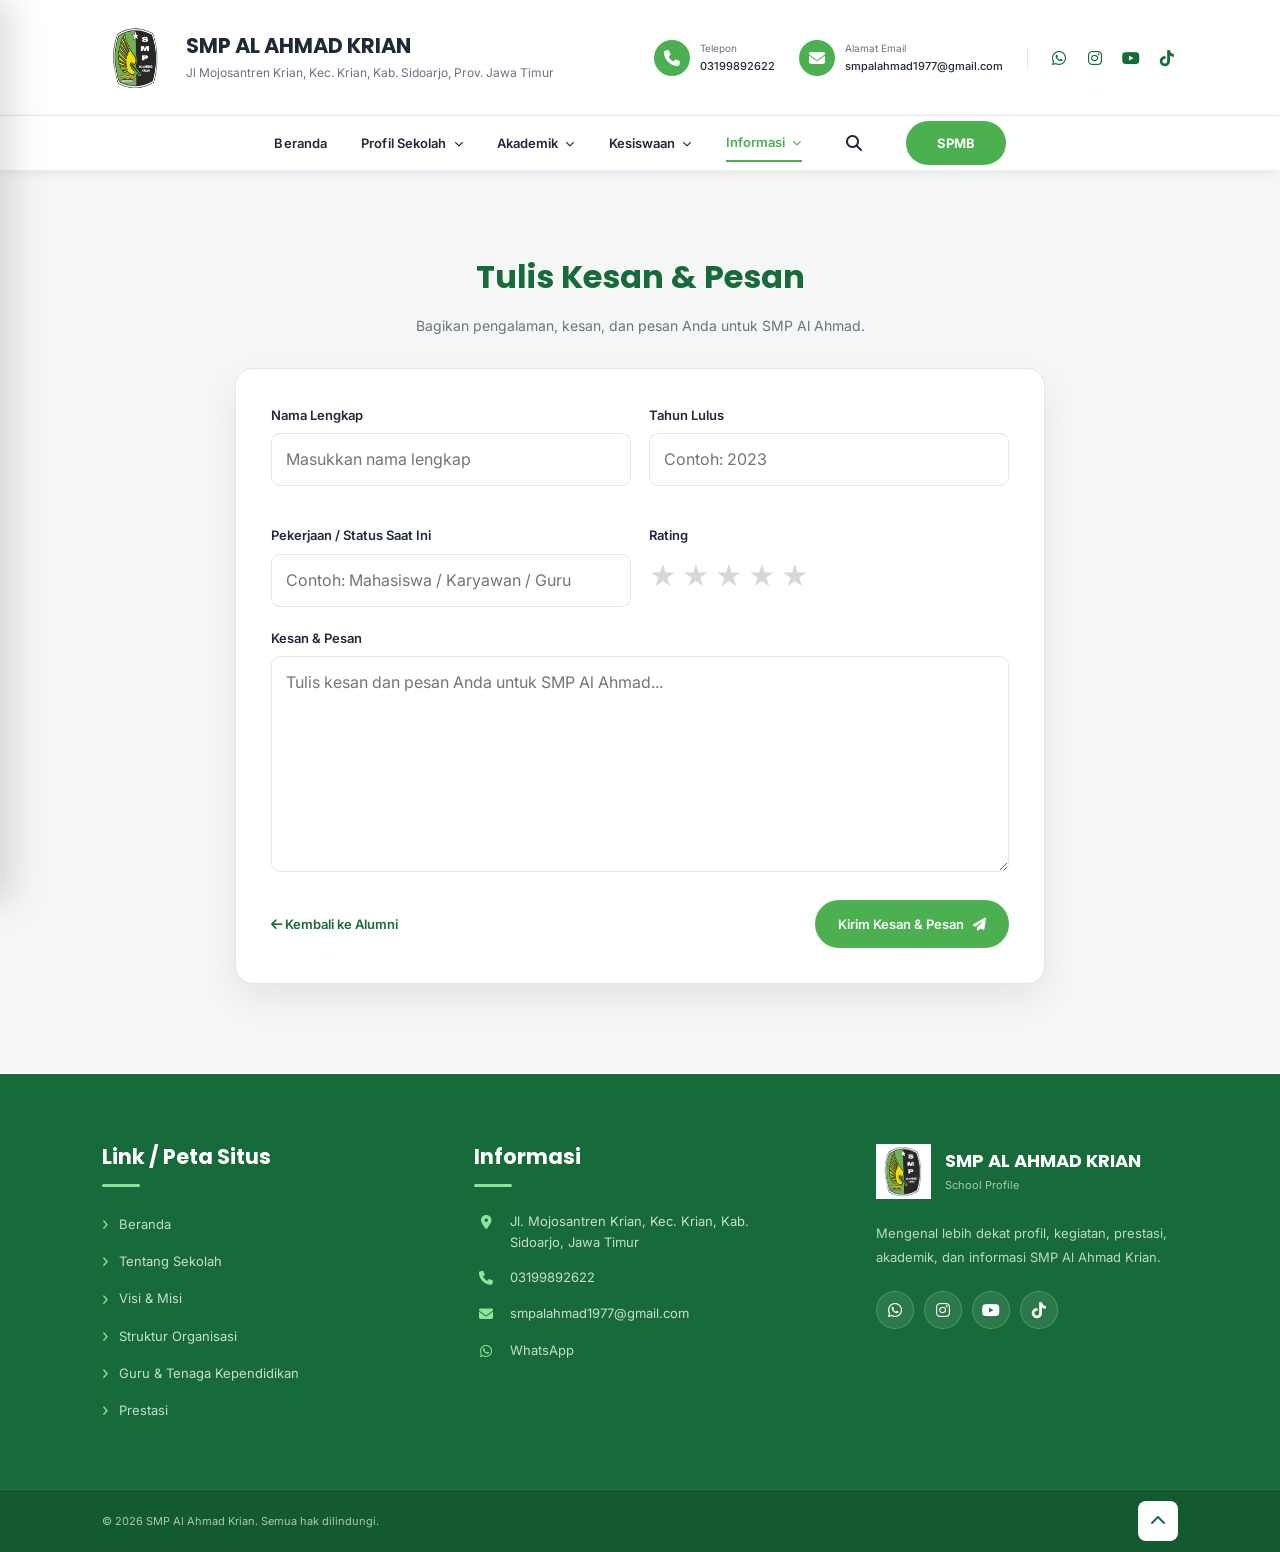
<file: alumni-form.html>
<!DOCTYPE html>
<html lang="id">

<head>

    <meta charset="UTF-8">

    <meta
        name="viewport"
        content="width=device-width, initial-scale=1.0"
    >

    <title>
        Tulis Kesan &amp; Pesan | SMP Al Ahmad Krian
    </title>


    <link
        rel="stylesheet"
        href="style.css"
    >


    <link
        rel="preconnect"
        href="https://fonts.googleapis.com"
    >


    <link
        rel="preconnect"
        href="https://fonts.gstatic.com"
        crossorigin
    >


    <link
        href="https://fonts.googleapis.com/css2?family=Inter:wght@400;500;600;700&family=Poppins:wght@500;600;700&display=swap"
        rel="stylesheet"
    >


    <link
        rel="stylesheet"
        href="https://cdnjs.cloudflare.com/ajax/libs/font-awesome/6.5.2/css/all.min.css"
    >

</head>


<body>


<header class="site-header">

    <div class="top-header">

        <div class="school-brand">

            <a
                href="index.html"
                class="logo-link"
            >

                <img
                    src="logo.jpg"
                    alt="Logo SMP Al Ahmad Krian"
                    class="school-logo"
                >

            </a>


            <div class="school-brand-text">

                <h1>
                    SMP AL AHMAD KRIAN
                </h1>

                <p>
                    Jl Mojosantren Krian, Kec. Krian,
                    Kab. Sidoarjo, Prov. Jawa Timur
                </p>

            </div>

        </div>


        <div class="header-contact">

            <a
                href="tel:03199892622"
                class="header-contact-item"
            >

                <span class="header-icon">
                    <i class="fa-solid fa-phone"></i>
                </span>

                <span class="header-contact-text">

                    <small>
                        Telepon
                    </small>

                    <strong>
                        03199892622
                    </strong>

                </span>

            </a>


            <a
                href="mailto:smpalahmad1977@gmail.com"
                class="header-contact-item"
            >

                <span class="header-icon">
                    <i class="fa-solid fa-envelope"></i>
                </span>

                <span class="header-contact-text">

                    <small>
                        Alamat Email
                    </small>

                    <strong>
                        smpalahmad1977@gmail.com
                    </strong>

                </span>

            </a>


            <div class="social-links">

                <a
                    href="https://wa.me/6289531923481"
                    target="_blank"
                    rel="noopener noreferrer"
                >
                    <i class="fa-brands fa-whatsapp"></i>
                </a>


                <a
                    href="https://www.instagram.com/smpalahmad.id"
                    target="_blank"
                    rel="noopener noreferrer"
                >
                    <i class="fa-brands fa-instagram"></i>
                </a>


                <a
                    href="https://www.youtube.com/@smpal-ahmadkrian7045"
                    target="_blank"
                    rel="noopener noreferrer"
                >
                    <i class="fa-brands fa-youtube"></i>
                </a>


                <a
                    href="https://www.tiktok.com/@smpalahmad.id"
                    target="_blank"
                    rel="noopener noreferrer"
                >
                    <i class="fa-brands fa-tiktok"></i>
                </a>

            </div>

        </div>

    </div>


    <nav class="navbar">

        <a
            href="index.html"
            class="nav-link"
        >
            Beranda
        </a>


        <div class="nav-dropdown menu-profil">

            <button
                class="dropdown-toggle"
                type="button"
            >
                Profil Sekolah
                <i class="fa-solid fa-chevron-down"></i>
            </button>


            <div class="dropdown-menu">

                <a href="profil.html#tentang">
                    Tentang Sekolah
                </a>

                <a href="profil.html#sejarah">
                    Sejarah
                </a>

                <a href="profil.html#visi-misi">
                    Visi &amp; Misi
                </a>

                <a href="profil.html#identitas">
                    Identitas Sekolah
                </a>

                <a href="profil.html#struktur">
                    Struktur Organisasi
                </a>

            </div>

        </div>


        <div class="nav-dropdown menu-akademik">

            <button
                class="dropdown-toggle"
                type="button"
            >
                Akademik
                <i class="fa-solid fa-chevron-down"></i>
            </button>


            <div class="dropdown-menu">

                <a href="akademik.html#guru">
                    Guru &amp; Tenaga Kependidikan
                </a>

                <a href="akademik.html#fasilitas">
                    Fasilitas
                </a>

            </div>

        </div>


        <div class="nav-dropdown menu-kesiswaan">

            <button
                class="dropdown-toggle"
                type="button"
            >
                Kesiswaan
                <i class="fa-solid fa-chevron-down"></i>
            </button>


            <div class="dropdown-menu">

                <a href="kesiswaan.html#kegiatan">
                    Kegiatan
                </a>

                <a href="kesiswaan.html#prestasi">
                    Prestasi
                </a>

                <a href="kesiswaan.html#ekstrakurikuler">
                    Ekstrakurikuler
                </a>

            </div>

        </div>


        <div class="nav-dropdown menu-informasi active">

            <button
                class="dropdown-toggle"
                type="button"
            >
                Informasi
                <i class="fa-solid fa-chevron-down"></i>
            </button>


            <div class="dropdown-menu">

                <a href="informasi.html#berita">
                    Berita
                </a>

                <a href="informasi.html#alumni">
                    Alumni
                </a>

                <a href="informasi.html#ppdb">
                    PPDB
                </a>

                <a href="informasi.html#kontak">
                    Kontak
                </a>

            </div>

        </div>


        <button
            class="search-trigger"
            type="button"
        >
            <i class="fa-solid fa-magnifying-glass"></i>
        </button>


        <a
            href="informasi.html#ppdb"
            class="nav-cta"
        >
            SPMB
        </a>


        <button
            class="mobile-menu-trigger"
            type="button"
            aria-label="Buka menu"
            aria-expanded="false"
        >
            <i class="fa-solid fa-bars"></i>
        </button>

    </nav>

</header>


<div class="mobile-overlay"></div>


<aside class="mobile-sidebar">

    <div class="mobile-sidebar-header">

        <div class="mobile-brand">

            <img
                src="logo.jpg"
                alt="Logo SMP Al Ahmad Krian"
            >

            <div>

                <strong>
                    SMP AL AHMAD KRIAN
                </strong>

                <span>
                    School Profile
                </span>

            </div>

        </div>


        <button
            class="mobile-close"
            type="button"
            aria-label="Tutup menu"
        >
            <i class="fa-solid fa-xmark"></i>
        </button>

    </div>


    <div class="mobile-sidebar-content">


        <a
            href="index.html"
            class="mobile-menu-link"
        >

            <i class="fa-solid fa-house"></i>

            <span>
                Beranda
            </span>

        </a>


        <div class="mobile-dropdown">

            <button
                type="button"
                class="mobile-dropdown-toggle"
            >

                <span>

                    <i class="fa-solid fa-school"></i>

                    Profil Sekolah

                </span>

                <i class="fa-solid fa-chevron-down"></i>

            </button>


            <div class="mobile-dropdown-content">

                <a href="profil.html#tentang">
                    Tentang Sekolah
                </a>

                <a href="profil.html#sejarah">
                    Sejarah
                </a>

                <a href="profil.html#visi-misi">
                    Visi &amp; Misi
                </a>

                <a href="profil.html#identitas">
                    Identitas Sekolah
                </a>

                <a href="profil.html#struktur">
                    Struktur Organisasi
                </a>

            </div>

        </div>


        <div class="mobile-dropdown">

            <button
                type="button"
                class="mobile-dropdown-toggle"
            >

                <span>

                    <i class="fa-solid fa-book-open"></i>

                    Akademik

                </span>

                <i class="fa-solid fa-chevron-down"></i>

            </button>


            <div class="mobile-dropdown-content">

                <a href="akademik.html#guru">
                    Guru &amp; Tenaga Kependidikan
                </a>

                <a href="akademik.html#fasilitas">
                    Fasilitas
                </a>

            </div>

        </div>


        <div class="mobile-dropdown">

            <button
                type="button"
                class="mobile-dropdown-toggle"
            >

                <span>

                    <i class="fa-solid fa-users"></i>

                    Kesiswaan

                </span>

                <i class="fa-solid fa-chevron-down"></i>

            </button>


            <div class="mobile-dropdown-content">

                <a href="kesiswaan.html#kegiatan">
                    Kegiatan
                </a>

                <a href="kesiswaan.html#prestasi">
                    Prestasi
                </a>

                <a href="kesiswaan.html#ekstrakurikuler">
                    Ekstrakurikuler
                </a>

            </div>

        </div>


        <div class="mobile-dropdown">

            <button
                type="button"
                class="mobile-dropdown-toggle"
            >

                <span>

                    <i class="fa-solid fa-circle-info"></i>

                    Informasi

                </span>

                <i class="fa-solid fa-chevron-down"></i>

            </button>


            <div class="mobile-dropdown-content">

                <a href="informasi.html#berita">
                    Berita
                </a>

                <a href="informasi.html#alumni">
                    Alumni
                </a>

                <a href="informasi.html#ppdb">
                    PPDB
                </a>

                <a href="informasi.html#kontak">
                    Kontak
                </a>

            </div>

        </div>


        <a
            href="informasi.html#ppdb"
            class="mobile-cta"
        >

            <i class="fa-solid fa-user-plus"></i>

            SPMB

        </a>

    </div>


    <div class="mobile-sidebar-footer">

        <p>
            SMP Al Ahmad Krian
        </p>


        <div class="mobile-social">

            <a
                href="https://wa.me/6289531923481"
                target="_blank"
                rel="noopener noreferrer"
            >
                <i class="fa-brands fa-whatsapp"></i>
            </a>


            <a
                href="https://www.instagram.com/smpalahmad.id"
                target="_blank"
                rel="noopener noreferrer"
            >
                <i class="fa-brands fa-instagram"></i>
            </a>


            <a
                href="https://www.youtube.com/@smpal-ahmadkrian7045"
                target="_blank"
                rel="noopener noreferrer"
            >
                <i class="fa-brands fa-youtube"></i>
            </a>


            <a
                href="https://www.tiktok.com/@smpalahmad.id"
                target="_blank"
                rel="noopener noreferrer"
            >
                <i class="fa-brands fa-tiktok"></i>
            </a>

        </div>

    </div>

</aside>


<main class="page-content">

    <section class="alumni-form-page">

        <div class="alumni-form-intro">

            <span class="section-label">
                ALUMNI
            </span>

            <h2>
                Tulis Kesan &amp; Pesan
            </h2>

            <p>
                Bagikan pengalaman, kesan, dan pesan Anda
                untuk SMP Al Ahmad.
            </p>

        </div>


        <div class="alumni-form-card">

            <form id="alumniForm">


                <div class="form-grid">


                    <div class="form-group">

                        <label for="alumniNama">
                            Nama Lengkap
                        </label>

                        <input
                            type="text"
                            id="alumniNama"
                            name="nama"
                            required
                            placeholder="Masukkan nama lengkap"
                        >

                    </div>


                    <div class="form-group">

                        <label for="alumniTahun">
                            Tahun Lulus
                        </label>

                        <input
                            type="number"
                            id="alumniTahun"
                            name="tahun"
                            min="1900"
                            max="2100"
                            required
                            placeholder="Contoh: 2023"
                        >

                    </div>


                    <div class="form-group">

                        <label for="alumniPekerjaan">
                            Pekerjaan / Status Saat Ini
                        </label>

                        <input
                            type="text"
                            id="alumniPekerjaan"
                            name="pekerjaan"
                            required
                            placeholder="Contoh: Mahasiswa / Karyawan / Guru"
                        >

                    </div>


                    <div class="form-group">

                        <label>
                            Rating
                        </label>


                        <div class="rating-group">

                            <input
                                type="radio"
                                id="star5"
                                name="rating"
                                value="5"
                                required
                            >

                            <label for="star5">
                                ★
                            </label>


                            <input
                                type="radio"
                                id="star4"
                                name="rating"
                                value="4"
                            >

                            <label for="star4">
                                ★
                            </label>


                            <input
                                type="radio"
                                id="star3"
                                name="rating"
                                value="3"
                            >

                            <label for="star3">
                                ★
                            </label>


                            <input
                                type="radio"
                                id="star2"
                                name="rating"
                                value="2"
                            >

                            <label for="star2">
                                ★
                            </label>


                            <input
                                type="radio"
                                id="star1"
                                name="rating"
                                value="1"
                            >

                            <label for="star1">
                                ★
                            </label>

                        </div>

                    </div>

                </div>


                <div class="form-group">

                    <label for="alumniPesan">
                        Kesan &amp; Pesan
                    </label>

                    <textarea
                        id="alumniPesan"
                        name="pesan"
                        rows="7"
                        required
                        placeholder="Tulis kesan dan pesan Anda untuk SMP Al Ahmad..."
                    ></textarea>

                </div>


                <div class="alumni-form-actions">

                    <a
                        href="informasi.html#alumni"
                        class="back-to-alumni"
                    >

                        <i class="fa-solid fa-arrow-left"></i>

                        Kembali ke Alumni

                    </a>


                    <button
                        type="submit"
                        class="primary-button"
                    >

                        Kirim Kesan &amp; Pesan

                        <i class="fa-solid fa-paper-plane"></i>

                    </button>

                </div>


            </form>

        </div>

    </section>

</main>


<!-- =====================================================
     FOOTER
===================================================== -->

<footer class="site-footer">

    <div class="footer-main">

        <div class="footer-container">


            <!-- KOLOM 1 -->

            <div class="footer-column">

                <h3>
                    Link / Peta Situs
                </h3>

                <ul class="footer-links">

                    <li>
                        <a href="index.html">
                            Beranda
                        </a>
                    </li>

                    <li>
                        <a href="profil.html#tentang">
                            Tentang Sekolah
                        </a>
                    </li>

                    <li>
                        <a href="profil.html#visi-misi">
                            Visi &amp; Misi
                        </a>
                    </li>

                    <li>
                        <a href="profil.html#struktur">
                            Struktur Organisasi
                        </a>
                    </li>

                    <li>
                        <a href="akademik.html#guru">
                            Guru &amp; Tenaga Kependidikan
                        </a>
                    </li>

                    <li>
                        <a href="kesiswaan.html#prestasi">
                            Prestasi
                        </a>
                    </li>

                </ul>

            </div>



            <!-- KOLOM 2 -->

            <div class="footer-column">

                <h3>
                    Informasi
                </h3>

                <div class="footer-contact-list">


                    <a
                        href="https://www.google.com/maps/search/?api=1&query=SMP+Al+Ahmad+Krian"
                        target="_blank"
                        rel="noopener noreferrer"
                        class="footer-contact"
                    >

                        <span class="footer-contact-icon">

                            <i class="fa-solid fa-location-dot"></i>

                        </span>

                        <span>
                            Jl. Mojosantren Krian,
                            Kec. Krian, Kab. Sidoarjo,
                            Jawa Timur
                        </span>

                    </a>



                    <a
                        href="tel:03199892622"
                        class="footer-contact"
                    >

                        <span class="footer-contact-icon">

                            <i class="fa-solid fa-phone"></i>

                        </span>

                        <span>
                            03199892622
                        </span>

                    </a>



                    <a
                        href="mailto:smpalahmad1977@gmail.com"
                        class="footer-contact"
                    >

                        <span class="footer-contact-icon">

                            <i class="fa-solid fa-envelope"></i>

                        </span>

                        <span>
                            smpalahmad1977@gmail.com
                        </span>

                    </a>



                    <a
                        href="https://wa.me/6289531923481"
                        target="_blank"
                        rel="noopener noreferrer"
                        class="footer-contact"
                    >

                        <span class="footer-contact-icon">

                            <i class="fa-brands fa-whatsapp"></i>

                        </span>

                        <span>
                            WhatsApp
                        </span>

                    </a>

                </div>

            </div>



            <!-- KOLOM 3 -->

            <div class="footer-column footer-brand-column">

                <a
                    href="index.html"
                    class="footer-brand"
                >

                    <img
                        src="logo.jpg"
                        alt="Logo SMP Al Ahmad Krian"
                    >

                    <div>

                        <strong>
                            SMP AL AHMAD KRIAN
                        </strong>

                        <span>
                            School Profile
                        </span>

                    </div>

                </a>


                <p class="footer-description">

                    Mengenal lebih dekat profil,
                    kegiatan, prestasi, akademik,
                    dan informasi SMP Al Ahmad Krian.

                </p>


                <div class="footer-social">


                    <a
                        href="https://wa.me/6289531923481"
                        target="_blank"
                        rel="noopener noreferrer"
                        aria-label="WhatsApp"
                    >
                        <i class="fa-brands fa-whatsapp"></i>
                    </a>


                    <a
                        href="https://www.instagram.com/smpalahmad.id"
                        target="_blank"
                        rel="noopener noreferrer"
                        aria-label="Instagram"
                    >
                        <i class="fa-brands fa-instagram"></i>
                    </a>


                    <a
                        href="https://www.youtube.com/@smpal-ahmadkrian7045"
                        target="_blank"
                        rel="noopener noreferrer"
                        aria-label="YouTube"
                    >
                        <i class="fa-brands fa-youtube"></i>
                    </a>


                    <a
                        href="https://www.tiktok.com/@smpalahmad.id"
                        target="_blank"
                        rel="noopener noreferrer"
                        aria-label="TikTok"
                    >
                        <i class="fa-brands fa-tiktok"></i>
                    </a>

                </div>

            </div>

        </div>

    </div>



    <!-- GARIS BAWAH -->

    <div class="footer-bottom">

        <div class="footer-bottom-container">

            <p>
                © 2026 SMP Al Ahmad Krian.
                Semua hak dilindungi.
            </p>


            <a
                href="index.html"
                class="footer-back-top"
                aria-label="Kembali ke atas"
            >

                <i class="fa-solid fa-chevron-up"></i>

            </a>

        </div>

    </div>

</footer>

<div
    class="toast"
    id="toast"
></div>


<script src="script.js"></script>

</body>

</html>
</file>
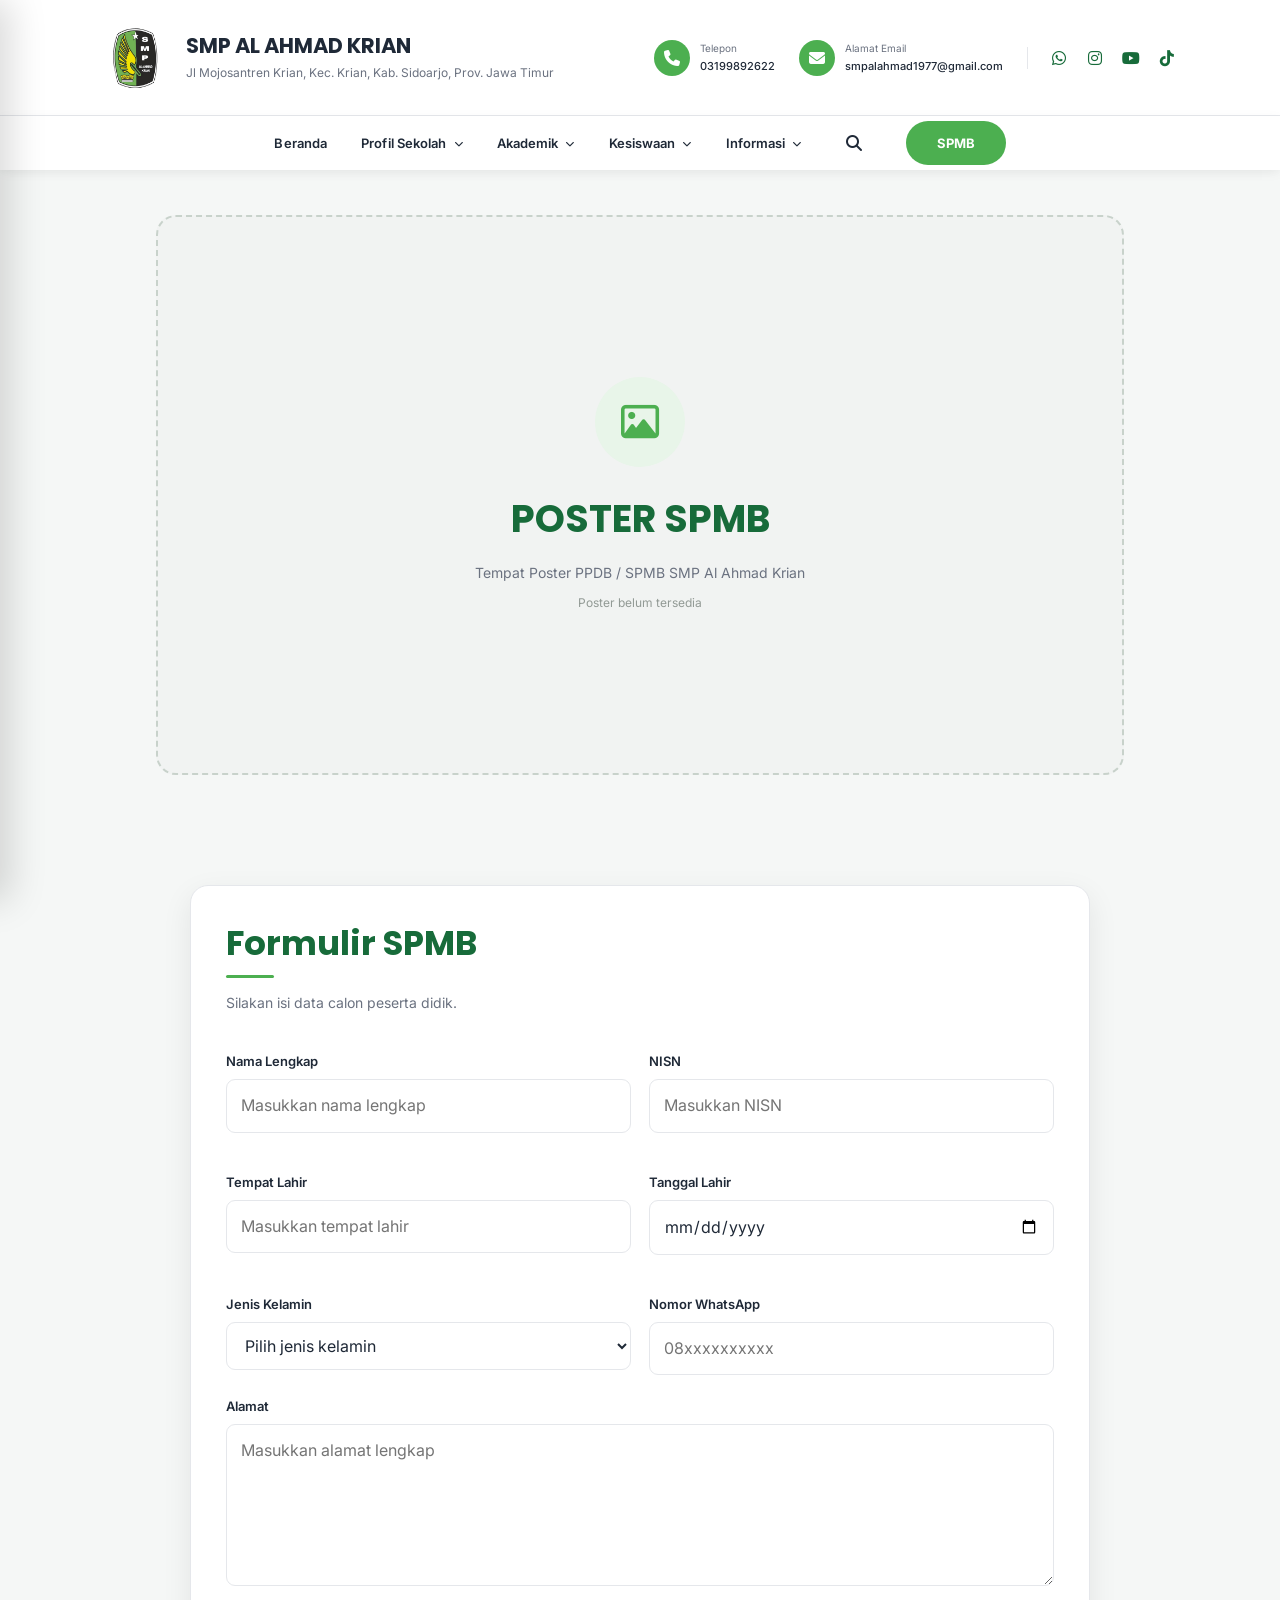
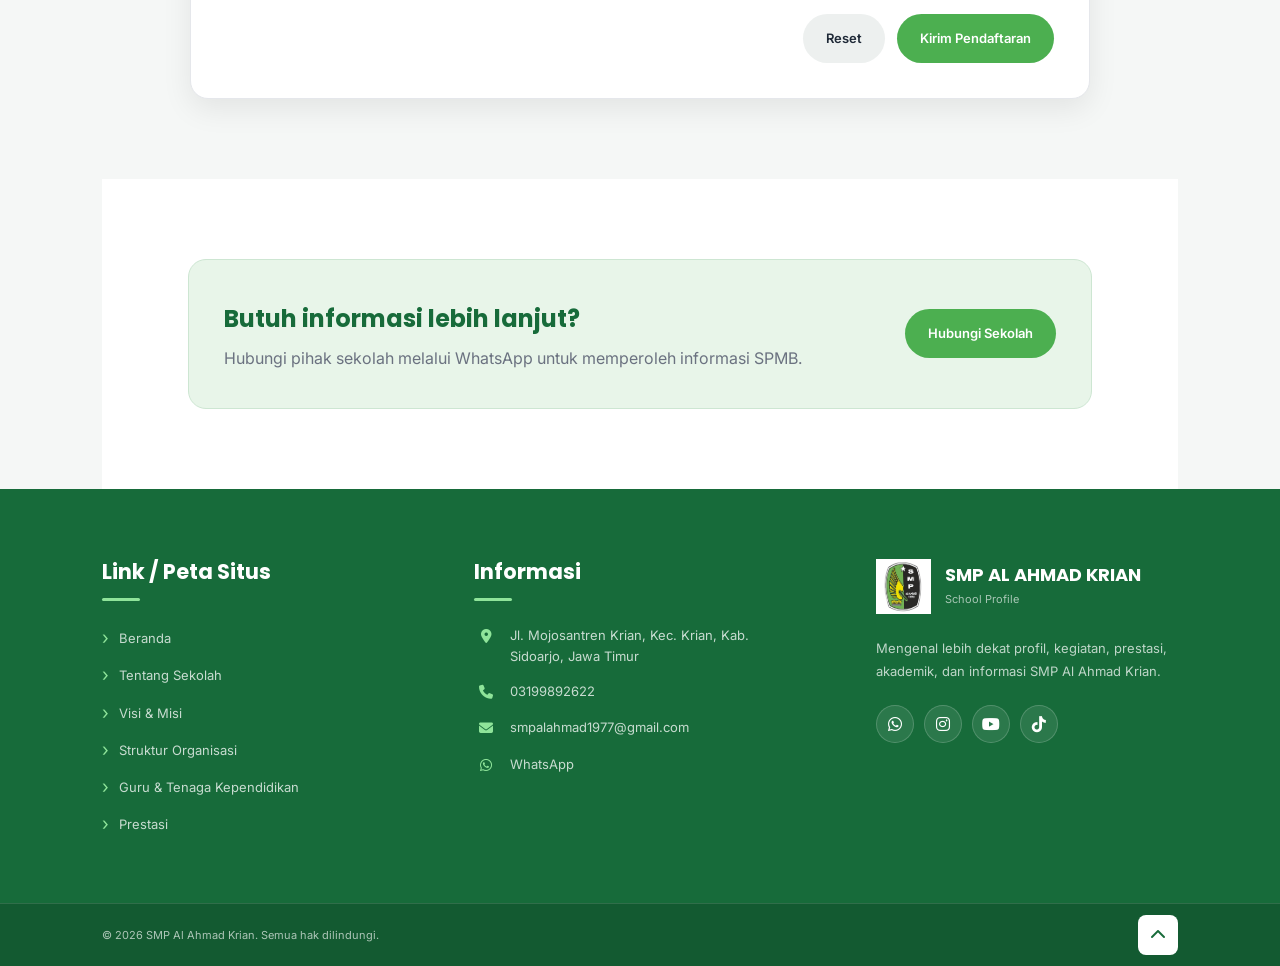
<file: ppdb.html>
<!DOCTYPE html>
<html lang="id">
<head>

    <meta charset="UTF-8">
    <meta name="viewport" content="width=device-width, initial-scale=1.0">

    <title>SPMB SMP Al Ahmad Krian</title>

    <link rel="stylesheet" href="style.css">

    <link rel="preconnect" href="https://fonts.googleapis.com">
    <link rel="preconnect" href="https://fonts.gstatic.com" crossorigin>

    <link href="https://fonts.googleapis.com/css2?family=Inter:wght@400;500;600;700&family=Poppins:wght@500;600;700&display=swap" rel="stylesheet">

    <link rel="stylesheet"
          href="https://cdnjs.cloudflare.com/ajax/libs/font-awesome/6.5.2/css/all.min.css">

</head>

<body>

<header class="site-header">

    <div class="top-header">

        <div class="school-brand">

            <a href="index.html" class="logo-link">

                <img src="logo.jpg" alt="Logo SMP AL AHMAD KRIAN" class="school-logo">

            </a>


            <div class="school-brand-text">

                <h1>SMP AL AHMAD KRIAN</h1>

                <p>
                    Jl Mojosantren Krian, Kec. Krian, Kab. Sidoarjo,
                    Prov. Jawa Timur
                </p>

            </div>

        </div>


        <div class="header-contact">

            <a href="tel:03199892622"
               class="header-contact-item">

                <span class="header-icon">
                    <i class="fa-solid fa-phone"></i>
                </span>

                <span class="header-contact-text">
                    <small>Telepon</small>
                    <strong>03199892622</strong>
                </span>

            </a>


            <a href="mailto:smpalahmad1977@gmail.com"
               class="header-contact-item">

                <span class="header-icon">
                    <i class="fa-solid fa-envelope"></i>
                </span>

                <span class="header-contact-text">
                    <small>Alamat Email</small>
                    <strong>smpalahmad1977@gmail.com</strong>
                </span>

            </a>


            <div class="social-links">

                <a href="https://wa.me/6289531923481"
                   target="_blank"
                   rel="noopener noreferrer">
                    <i class="fa-brands fa-whatsapp"></i>
                </a>

                <a href="https://www.instagram.com/smpalahmad.id"
                   target="_blank"
                   rel="noopener noreferrer">
                    <i class="fa-brands fa-instagram"></i>
                </a>

                <a href="https://www.youtube.com/@smpal-ahmadkrian7045"
                   target="_blank"
                   rel="noopener noreferrer">
                    <i class="fa-brands fa-youtube"></i>
                </a>

                <a href="https://www.tiktok.com/@smpalahmad.id"
                   target="_blank"
                   rel="noopener noreferrer">
                    <i class="fa-brands fa-tiktok"></i>
                </a>

            </div>

        </div>

    </div>


<nav class="navbar">
    
    <a href="index.html" class="nav-link">
        Beranda
    </a>
    
    
    <!-- PROFIL -->
    
    <div class="nav-dropdown menu-profil">
        
        <button class="dropdown-toggle" type="button">
            Profil Sekolah
            <i class="fa-solid fa-chevron-down"></i>
        </button>
        
        <div class="dropdown-menu">
            
            <a href="profil.html#tentang">
                Tentang Sekolah
            </a>
            
            <a href="profil.html#sejarah">
                Sejarah
            </a>
            
            <a href="profil.html#visi-misi">
                Visi &amp; Misi
            </a>
            
            <a href="profil.html#identitas">
                Identitas Sekolah
            </a>
            
            <a href="profil.html#struktur">
                Struktur Organisasi
            </a>
            
        </div>
        
    </div>
    
    
    <!-- AKADEMIK -->
    
    <div class="nav-dropdown menu-akademik">
        
        <button class="dropdown-toggle" type="button">
            Akademik
            <i class="fa-solid fa-chevron-down"></i>
        </button>
        
        <div class="dropdown-menu">
            
            <a href="akademik.html#guru">
                Guru &amp; Tenaga Kependidikan
            </a>
            
            <a href="akademik.html#fasilitas">
                Fasilitas
            </a>
            
        </div>
        
    </div>
    
    
    <!-- KESISWAAN -->
    
    <div class="nav-dropdown menu-kesiswaan">
        
        <button class="dropdown-toggle" type="button">
            Kesiswaan
            <i class="fa-solid fa-chevron-down"></i>
        </button>
        
        <div class="dropdown-menu">
            
            <a href="kesiswaan.html#kegiatan">
                Kegiatan
            </a>
            
            <a href="kesiswaan.html#prestasi">
                Prestasi
            </a>
            
            <a href="kesiswaan.html#ekstrakurikuler">
                Ekstrakurikuler
            </a>
            
        </div>
        
    </div>
    
    
    <!-- INFORMASI -->
    
    <div class="nav-dropdown menu-informasi">
        
        <button class="dropdown-toggle" type="button">
            Informasi
            <i class="fa-solid fa-chevron-down"></i>
        </button>
        
        <div class="dropdown-menu">
            
            <a href="informasi.html#berita">
                Berita
            </a>
            
            <a href="informasi.html#alumni">
                Alumni
            </a>
            
            <a href="informasi.html#ppdb">
                PPDB
            </a>
            
            <a href="informasi.html#kontak">
                Kontak
            </a>
            
        </div>
        
    </div>
    
    
    <button class="search-trigger" type="button">
        <i class="fa-solid fa-magnifying-glass"></i>
    </button>
    
    
    <a href="informasi.html#ppdb" class="nav-cta">
        SPMB
    </a>

<button
    class="mobile-menu-trigger"
    type="button"
    aria-label="Buka menu"
    aria-expanded="false"
>
    <i class="fa-solid fa-bars"></i>
</button>
    
</nav>

</header>

<div class="mobile-overlay"></div>

<aside class="mobile-sidebar">

    <div class="mobile-sidebar-header">

        <div class="mobile-brand">

            <img
                src="logo.jpg"
                alt="Logo SMP Al Ahmad Krian"
            >

            <div>
                <strong>SMP AL AHMAD KRIAN</strong>

                <span>
                    School Profile
                </span>
            </div>

        </div>


        <button
            class="mobile-close"
            type="button"
            aria-label="Tutup menu"
        >
            <i class="fa-solid fa-xmark"></i>
        </button>

    </div>


    <div class="mobile-sidebar-content">

        <a
            href="index.html"
            class="mobile-menu-link"
        >
            <i class="fa-solid fa-house"></i>
            <span>Beranda</span>
        </a>


        <!-- PROFIL -->

        <div class="mobile-dropdown">

            <button
                type="button"
                class="mobile-dropdown-toggle"
            >

                <span>
                    <i class="fa-solid fa-school"></i>
                    Profil Sekolah
                </span>

                <i class="fa-solid fa-chevron-down"></i>

            </button>


            <div class="mobile-dropdown-content">

                <a href="profil.html#tentang">
                    Tentang Sekolah
                </a>

                <a href="profil.html#sejarah">
                    Sejarah
                </a>

                <a href="profil.html#visi-misi">
                    Visi &amp; Misi
                </a>

                <a href="profil.html#identitas">
                    Identitas Sekolah
                </a>

                <a href="profil.html#struktur">
                    Struktur Organisasi
                </a>

            </div>

        </div>


        <!-- AKADEMIK -->

        <div class="mobile-dropdown">

            <button
                type="button"
                class="mobile-dropdown-toggle"
            >

                <span>
                    <i class="fa-solid fa-book-open"></i>
                    Akademik
                </span>

                <i class="fa-solid fa-chevron-down"></i>

            </button>


            <div class="mobile-dropdown-content">

                <a href="akademik.html#guru">
                    Guru &amp; Tenaga Kependidikan
                </a>

                <a href="akademik.html#fasilitas">
                    Fasilitas
                </a>

            </div>

        </div>


        <!-- KESISWAAN -->

        <div class="mobile-dropdown">

            <button
                type="button"
                class="mobile-dropdown-toggle"
            >

                <span>
                    <i class="fa-solid fa-users"></i>
                    Kesiswaan
                </span>

                <i class="fa-solid fa-chevron-down"></i>

            </button>


            <div class="mobile-dropdown-content">

                <a href="kesiswaan.html#kegiatan">
                    Kegiatan
                </a>

                <a href="kesiswaan.html#prestasi">
                    Prestasi
                </a>

                <a href="kesiswaan.html#ekstrakurikuler">
                    Ekstrakurikuler
                </a>

            </div>

        </div>


        <!-- INFORMASI -->

        <div class="mobile-dropdown">

            <button
                type="button"
                class="mobile-dropdown-toggle"
            >

                <span>
                    <i class="fa-solid fa-circle-info"></i>
                    Informasi
                </span>

                <i class="fa-solid fa-chevron-down"></i>

            </button>


            <div class="mobile-dropdown-content">

                <a href="informasi.html#berita">
                    Berita
                </a>

                <a href="informasi.html#alumni">
                    Alumni
                </a>

                <a href="informasi.html#ppdb">
                    PPDB
                </a>

                <a href="informasi.html#kontak">
                    Kontak
                </a>

            </div>

        </div>


        <a
            href="informasi.html#ppdb"
            class="mobile-cta"
        >
            <i class="fa-solid fa-user-plus"></i>
            SPMB
        </a>

    </div>


    <div class="mobile-sidebar-footer">

        <p>
            SMP Al Ahmad Krian
        </p>

        <div class="mobile-social">

            <a
                href="https://wa.me/6289531923481"
                target="_blank"
                rel="noopener noreferrer"
            >
                <i class="fa-brands fa-whatsapp"></i>
            </a>

            <a
                href="https://www.instagram.com/smpalahmad.id"
                target="_blank"
                rel="noopener noreferrer"
            >
                <i class="fa-brands fa-instagram"></i>
            </a>

            <a
                href="https://www.youtube.com/@smpal-ahmadkrian7045"
                target="_blank"
                rel="noopener noreferrer"
            >
                <i class="fa-brands fa-youtube"></i>
            </a>

            <a
                href="https://www.tiktok.com/@smpalahmad.id"
                target="_blank"
                rel="noopener noreferrer"
            >
                <i class="fa-brands fa-tiktok"></i>
            </a>

        </div>

    </div>

</aside>

<main class="page-content">

    <section class="page-hero">

        <div class="page-hero-content">

            <span class="section-label">
                PENERIMAAN PESERTA DIDIK
            </span>

            <h2>
                SPMB SMP Al Ahmad Krian
            </h2>

            <p>
                Formulir pendaftaran peserta didik baru.
            </p>

        </div>

    </section>

    <section class="ppdb-poster-section">

    <div class="ppdb-poster-container">

        <div class="ppdb-poster-placeholder">

            <i class="fa-regular fa-image"></i>

            <h1>
                POSTER SPMB
            </h1>

            <p>
                Tempat Poster PPDB / SPMB
                SMP Al Ahmad Krian
            </p>

            <span>
                Poster belum tersedia
            </span>

        </div>

    </div>

</section>

    <section class="content-section">

        <div class="form-card">

            <div class="section-heading left">

                <span class="section-label">
                    FORMULIR PENDAFTARAN
                </span>

                <h2>
                    Formulir SPMB
                </h2>

                <p>
                    Silakan isi data calon peserta didik.
                </p>

            </div>


            <form id="ppdbForm">

                <div class="form-grid">


                    <div class="form-group">

                        <label>
                            Nama Lengkap
                        </label>

                        <input
                            type="text"
                            name="nama"
                            required
                            placeholder="Masukkan nama lengkap"
                        >

                    </div>


                    <div class="form-group">

                        <label>
                            NISN
                        </label>

                        <input
                            type="text"
                            name="nisn"
                            placeholder="Masukkan NISN"
                        >

                    </div>


                    <div class="form-group">

                        <label>
                            Tempat Lahir
                        </label>

                        <input
                            type="text"
                            name="tempatLahir"
                            required
                            placeholder="Masukkan tempat lahir"
                        >

                    </div>


                    <div class="form-group">

                        <label>
                            Tanggal Lahir
                        </label>

                        <input
                            type="date"
                            name="tanggalLahir"
                            required
                        >

                    </div>


                    <div class="form-group">

                        <label>
                            Jenis Kelamin
                        </label>

                        <select name="jenisKelamin" required>

                            <option value="">
                                Pilih jenis kelamin
                            </option>

                            <option value="Laki-laki">
                                Laki-laki
                            </option>

                            <option value="Perempuan">
                                Perempuan
                            </option>

                        </select>

                    </div>


                    <div class="form-group">

                        <label>
                            Nomor WhatsApp
                        </label>

                        <input
                            type="tel"
                            name="whatsapp"
                            required
                            placeholder="08xxxxxxxxxx"
                        >

                    </div>

                </div>


                <div class="form-group">

                    <label>
                        Alamat
                    </label>

                    <textarea
                        name="alamat"
                        rows="5"
                        required
                        placeholder="Masukkan alamat lengkap"
                    ></textarea>

                </div>


                <div class="form-actions">

                    <button
                        type="reset"
                        class="secondary-button dark"
                    >
                        Reset
                    </button>


                    <button
                        type="submit"
                        class="primary-button"
                    >
                        Kirim Pendaftaran
                    </button>

                </div>

            </form>

        </div>

    </section>


    <section class="content-section alternate-section">

        <div class="contact-callout">

            <div>

                <span class="section-label">
                    INFORMASI LANJUTAN
                </span>

                <h2>
                    Butuh informasi lebih lanjut?
                </h2>

                <p>
                    Hubungi pihak sekolah melalui WhatsApp
                    untuk memperoleh informasi SPMB.
                </p>

            </div>


            <a
                href="https://wa.me/6289531923481"
                target="_blank"
                rel="noopener noreferrer"
                class="primary-button"
            >
                Hubungi Sekolah
            </a>

        </div>

    </section>

</main>


<!-- =====================================================
     FOOTER
===================================================== -->

<footer class="site-footer">

    <div class="footer-main">

        <div class="footer-container">


            <!-- KOLOM 1 -->

            <div class="footer-column">

                <h3>
                    Link / Peta Situs
                </h3>

                <ul class="footer-links">

                    <li>
                        <a href="index.html">
                            Beranda
                        </a>
                    </li>

                    <li>
                        <a href="profil.html#tentang">
                            Tentang Sekolah
                        </a>
                    </li>

                    <li>
                        <a href="profil.html#visi-misi">
                            Visi &amp; Misi
                        </a>
                    </li>

                    <li>
                        <a href="profil.html#struktur">
                            Struktur Organisasi
                        </a>
                    </li>

                    <li>
                        <a href="akademik.html#guru">
                            Guru &amp; Tenaga Kependidikan
                        </a>
                    </li>

                    <li>
                        <a href="kesiswaan.html#prestasi">
                            Prestasi
                        </a>
                    </li>

                </ul>

            </div>



            <!-- KOLOM 2 -->

            <div class="footer-column">

                <h3>
                    Informasi
                </h3>

                <div class="footer-contact-list">


                    <a
                        href="https://www.google.com/maps/search/?api=1&query=SMP+Al+Ahmad+Krian"
                        target="_blank"
                        rel="noopener noreferrer"
                        class="footer-contact"
                    >

                        <span class="footer-contact-icon">

                            <i class="fa-solid fa-location-dot"></i>

                        </span>

                        <span>
                            Jl. Mojosantren Krian,
                            Kec. Krian, Kab. Sidoarjo,
                            Jawa Timur
                        </span>

                    </a>



                    <a
                        href="tel:03199892622"
                        class="footer-contact"
                    >

                        <span class="footer-contact-icon">

                            <i class="fa-solid fa-phone"></i>

                        </span>

                        <span>
                            03199892622
                        </span>

                    </a>



                    <a
                        href="mailto:smpalahmad1977@gmail.com"
                        class="footer-contact"
                    >

                        <span class="footer-contact-icon">

                            <i class="fa-solid fa-envelope"></i>

                        </span>

                        <span>
                            smpalahmad1977@gmail.com
                        </span>

                    </a>



                    <a
                        href="https://wa.me/6289531923481"
                        target="_blank"
                        rel="noopener noreferrer"
                        class="footer-contact"
                    >

                        <span class="footer-contact-icon">

                            <i class="fa-brands fa-whatsapp"></i>

                        </span>

                        <span>
                            WhatsApp
                        </span>

                    </a>

                </div>

            </div>



            <!-- KOLOM 3 -->

            <div class="footer-column footer-brand-column">

                <a
                    href="index.html"
                    class="footer-brand"
                >

                    <img
                        src="logo.jpg"
                        alt="Logo SMP Al Ahmad Krian"
                    >

                    <div>

                        <strong>
                            SMP AL AHMAD KRIAN
                        </strong>

                        <span>
                            School Profile
                        </span>

                    </div>

                </a>


                <p class="footer-description">

                    Mengenal lebih dekat profil,
                    kegiatan, prestasi, akademik,
                    dan informasi SMP Al Ahmad Krian.

                </p>


                <div class="footer-social">


                    <a
                        href="https://wa.me/6289531923481"
                        target="_blank"
                        rel="noopener noreferrer"
                        aria-label="WhatsApp"
                    >
                        <i class="fa-brands fa-whatsapp"></i>
                    </a>


                    <a
                        href="https://www.instagram.com/smpalahmad.id"
                        target="_blank"
                        rel="noopener noreferrer"
                        aria-label="Instagram"
                    >
                        <i class="fa-brands fa-instagram"></i>
                    </a>


                    <a
                        href="https://www.youtube.com/@smpal-ahmadkrian7045"
                        target="_blank"
                        rel="noopener noreferrer"
                        aria-label="YouTube"
                    >
                        <i class="fa-brands fa-youtube"></i>
                    </a>


                    <a
                        href="https://www.tiktok.com/@smpalahmad.id"
                        target="_blank"
                        rel="noopener noreferrer"
                        aria-label="TikTok"
                    >
                        <i class="fa-brands fa-tiktok"></i>
                    </a>

                </div>

            </div>

        </div>

    </div>



    <!-- GARIS BAWAH -->

    <div class="footer-bottom">

        <div class="footer-bottom-container">

            <p>
                © 2026 SMP Al Ahmad Krian.
                Semua hak dilindungi.
            </p>


            <a
                href="index.html"
                class="footer-back-top"
                aria-label="Kembali ke atas"
            >

                <i class="fa-solid fa-chevron-up"></i>

            </a>

        </div>

    </div>

</footer>

<div class="search-overlay" id="searchOverlay">

    <div class="search-modal">

        <button class="modal-close" type="button">
            <i class="fa-solid fa-xmark"></i>
        </button>

        <span class="section-label">
            PENCARIAN
        </span>

        <h2>
            Cari informasi sekolah
        </h2>

        <div class="search-field">

            <i class="fa-solid fa-magnifying-glass"></i>

            <input
                type="text"
                id="searchInput"
                placeholder="Cari informasi..."
            >

        </div>

        <div id="searchResults"
             class="search-results"></div>

    </div>

</div>


<div class="toast" id="toast"></div>


<script src="script.js"></script>

</body>
</html>
</file>
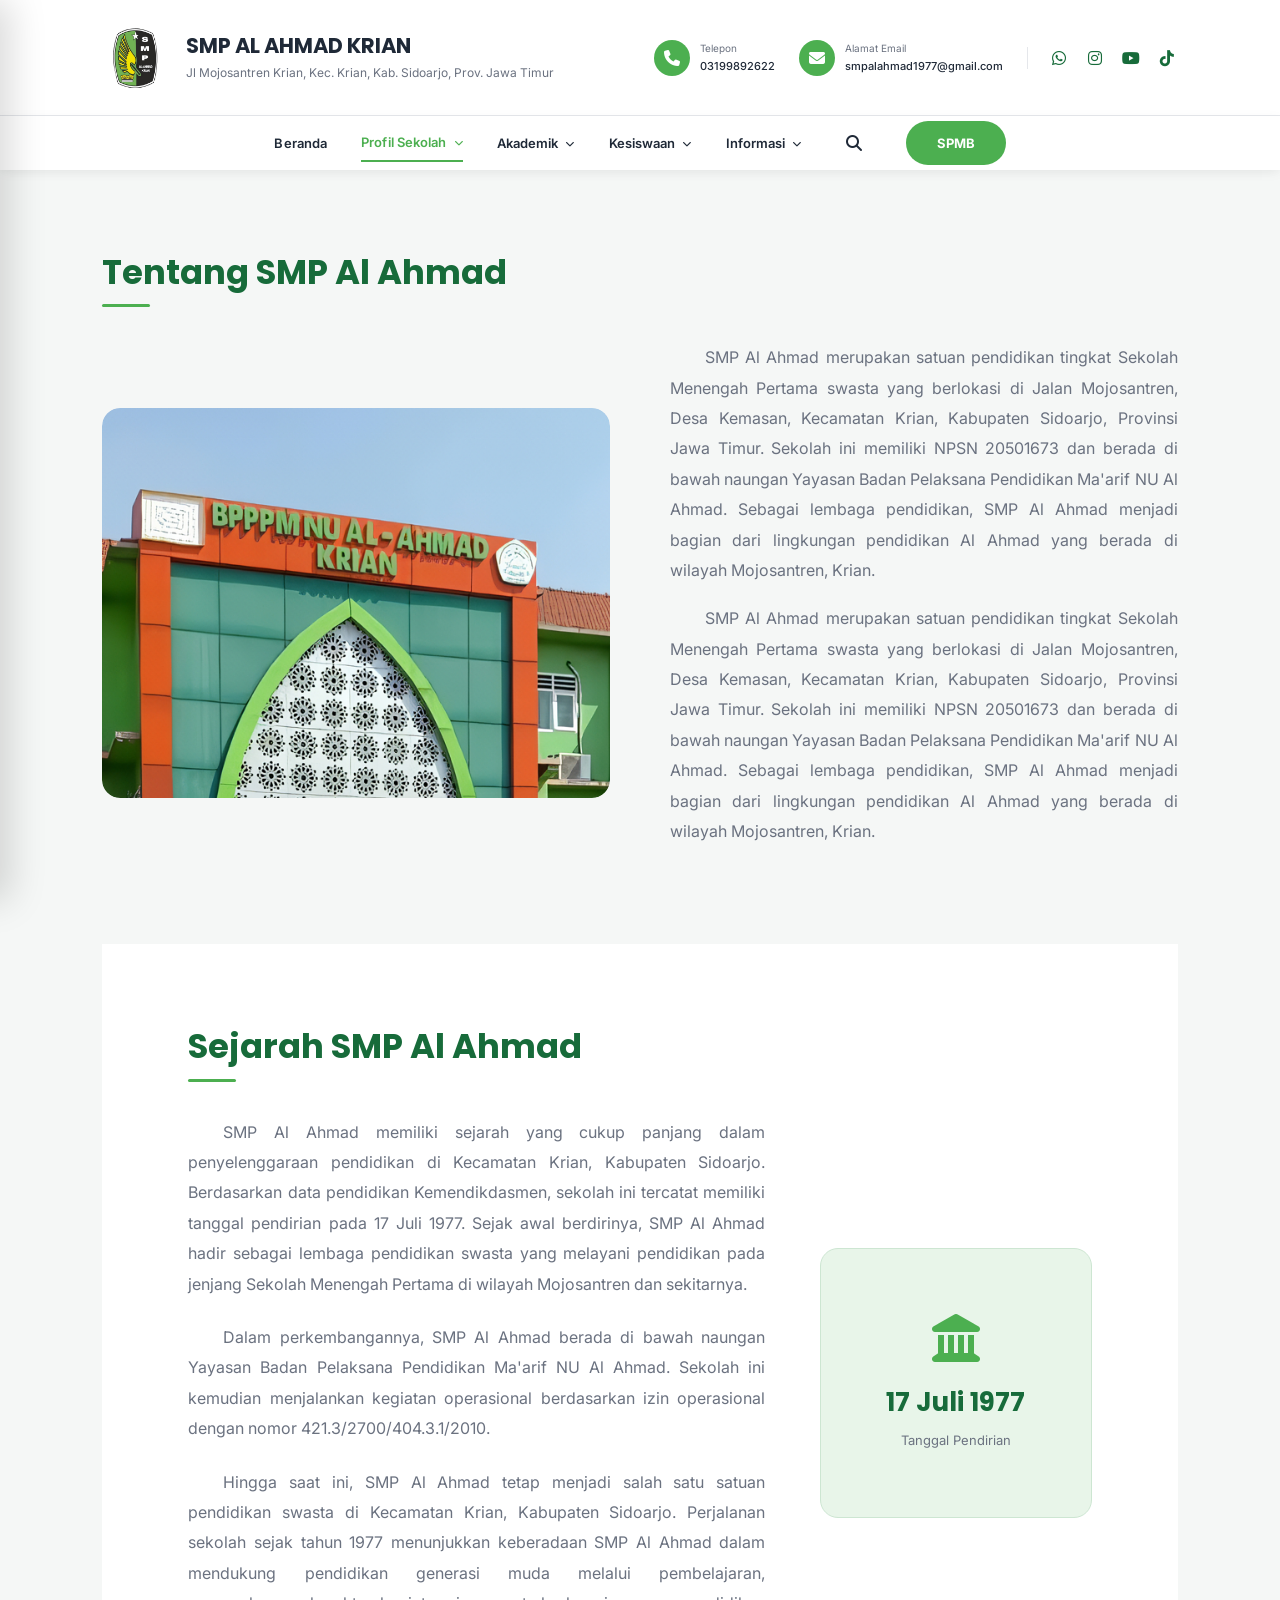
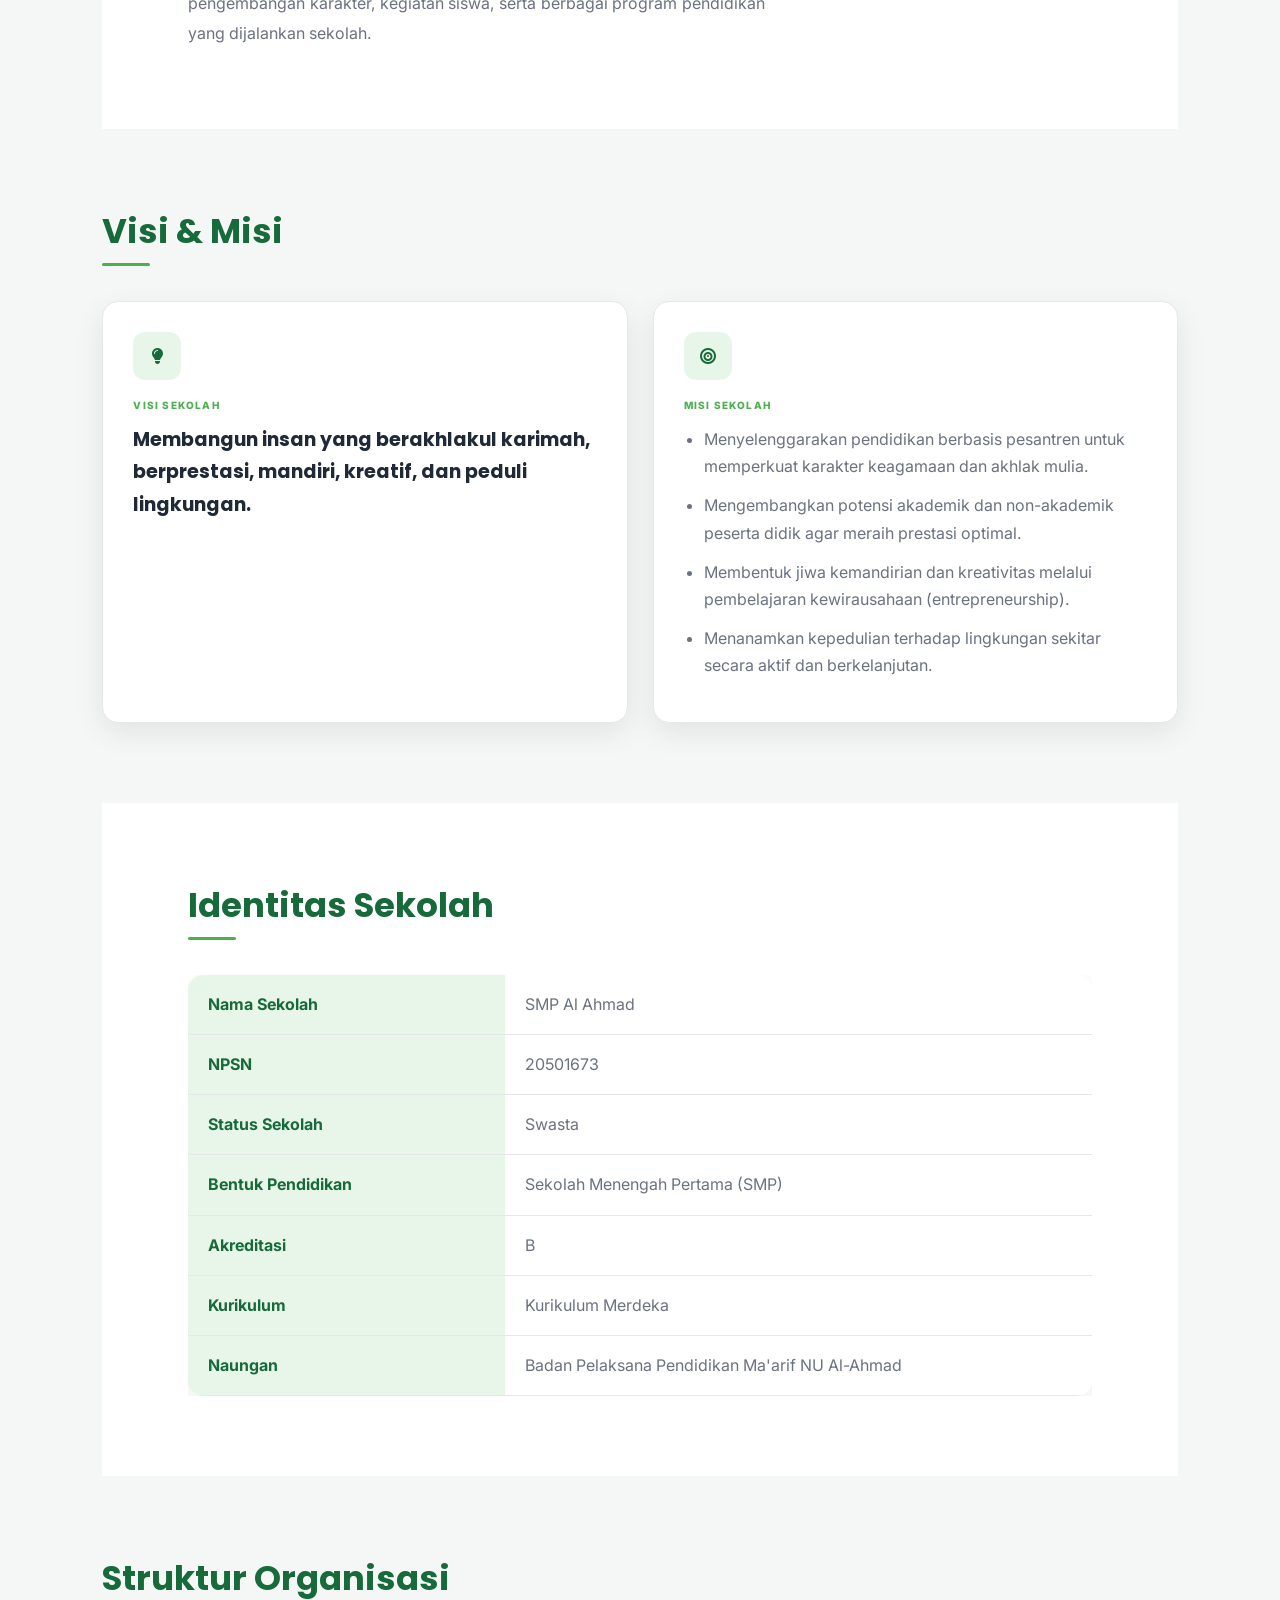
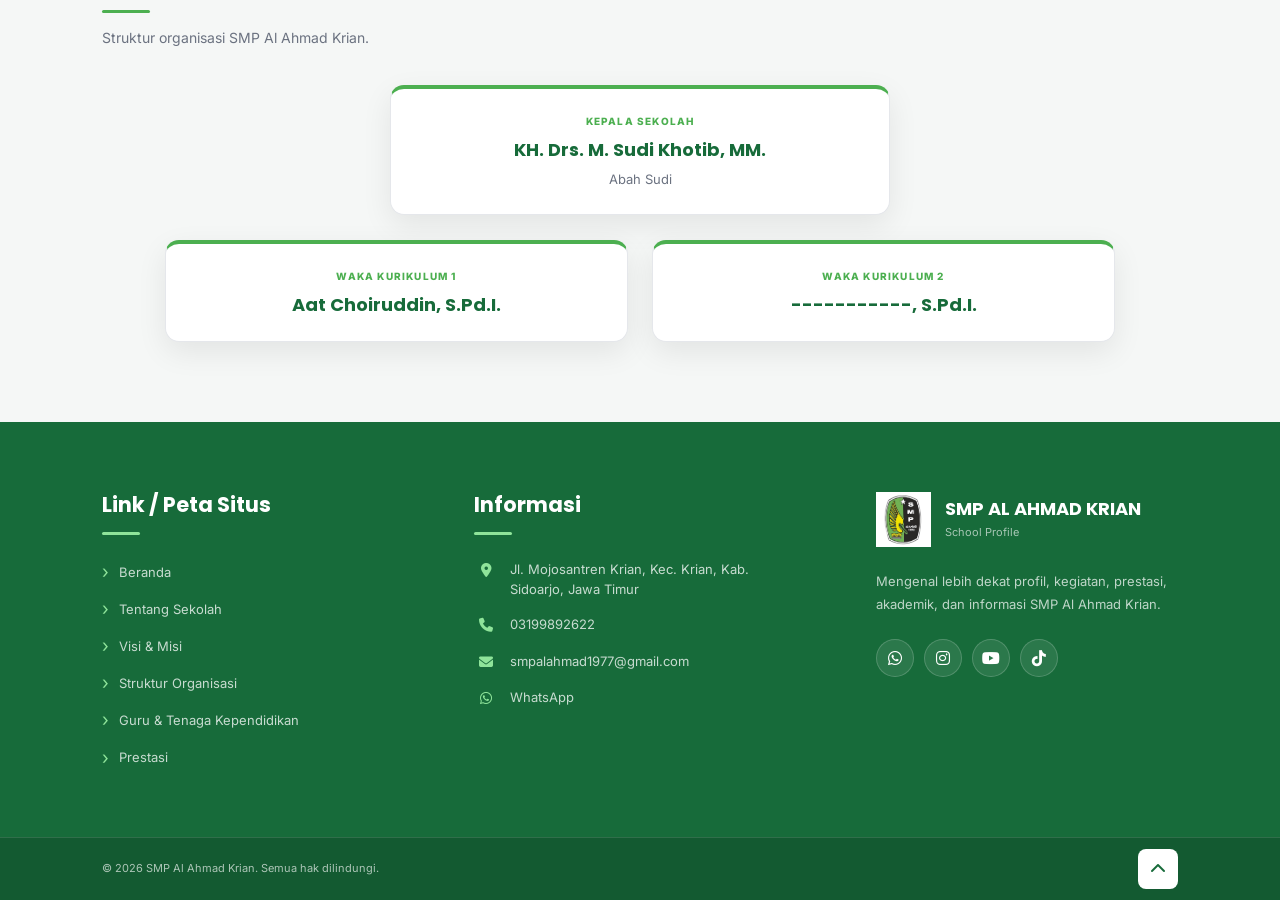
<file: profil.html>
<!DOCTYPE html>
<html lang="id">
<head>

    <meta charset="UTF-8">
    <meta name="viewport" content="width=device-width, initial-scale=1.0">

    <title>Profil SMP Al Ahmad Krian</title>

    <link rel="stylesheet" href="style.css">

    <link rel="preconnect" href="https://fonts.googleapis.com">
    <link rel="preconnect" href="https://fonts.gstatic.com" crossorigin>

    <link href="https://fonts.googleapis.com/css2?family=Inter:wght@400;500;600;700&family=Poppins:wght@500;600;700&display=swap" rel="stylesheet">

    <link rel="stylesheet"
          href="https://cdnjs.cloudflare.com/ajax/libs/font-awesome/6.5.2/css/all.min.css">

</head>

<body>

<header class="site-header">

    <div class="top-header">

        <div class="school-brand">

            <a href="index.html" class="logo-link">

                <img src="logo.jpg" alt="Logo SMP AL AHMAD KRIAN" class="school-logo">

            </a>


            <div class="school-brand-text">

                <h1>SMP AL AHMAD KRIAN</h1>

                <p>
                    Jl Mojosantren Krian, Kec. Krian, Kab. Sidoarjo,
                    Prov. Jawa Timur
                </p>

            </div>

        </div>


        <div class="header-contact">

            <a href="tel:03199892622"
               class="header-contact-item">

                <span class="header-icon">
                    <i class="fa-solid fa-phone"></i>
                </span>

                <span class="header-contact-text">
                    <small>Telepon</small>
                    <strong>03199892622</strong>
                </span>

            </a>


            <a href="mailto:smpalahmad1977@gmail.com"
               class="header-contact-item">

                <span class="header-icon">
                    <i class="fa-solid fa-envelope"></i>
                </span>

                <span class="header-contact-text">
                    <small>Alamat Email</small>
                    <strong>smpalahmad1977@gmail.com</strong>
                </span>

            </a>


            <div class="social-links">

                <a href="https://wa.me/6289531923481"
                   target="_blank"
                   rel="noopener noreferrer">
                    <i class="fa-brands fa-whatsapp"></i>
                </a>

                <a href="https://www.instagram.com/smpalahmad.id"
                   target="_blank"
                   rel="noopener noreferrer">
                    <i class="fa-brands fa-instagram"></i>
                </a>

                <a href="https://www.youtube.com/@smpal-ahmadkrian7045"
                   target="_blank"
                   rel="noopener noreferrer">
                    <i class="fa-brands fa-youtube"></i>
                </a>

                <a href="https://www.tiktok.com/@smpalahmad.id"
                   target="_blank"
                   rel="noopener noreferrer">
                    <i class="fa-brands fa-tiktok"></i>
                </a>

            </div>

        </div>

    </div>


<nav class="navbar">
    
    <a href="index.html" class="nav-link">
        Beranda
    </a>
    
    
    <!-- PROFIL -->
    
    <div class="nav-dropdown menu-profil">
        
        <button class="dropdown-toggle" type="button">
            Profil Sekolah
            <i class="fa-solid fa-chevron-down"></i>
        </button>
        
        <div class="dropdown-menu">
            
            <a href="profil.html#tentang">
                Tentang Sekolah
            </a>
            
            <a href="profil.html#sejarah">
                Sejarah
            </a>
            
            <a href="profil.html#visi-misi">
                Visi &amp; Misi
            </a>
            
            <a href="profil.html#identitas">
                Identitas Sekolah
            </a>
            
            <a href="profil.html#struktur">
                Struktur Organisasi
            </a>
            
        </div>
        
    </div>
    
    
    <!-- AKADEMIK -->
    
    <div class="nav-dropdown menu-akademik">
        
        <button class="dropdown-toggle" type="button">
            Akademik
            <i class="fa-solid fa-chevron-down"></i>
        </button>
        
        <div class="dropdown-menu">
            
            <a href="akademik.html#guru">
                Guru &amp; Tenaga Kependidikan
            </a>
            
            <a href="akademik.html#fasilitas">
                Fasilitas
            </a>
            
        </div>
        
    </div>
    
    
    <!-- KESISWAAN -->
    
    <div class="nav-dropdown menu-kesiswaan">
        
        <button class="dropdown-toggle" type="button">
            Kesiswaan
            <i class="fa-solid fa-chevron-down"></i>
        </button>
        
        <div class="dropdown-menu">
            
            <a href="kesiswaan.html#kegiatan">
                Kegiatan
            </a>
            
            <a href="kesiswaan.html#prestasi">
                Prestasi
            </a>
            
            <a href="kesiswaan.html#ekstrakurikuler">
                Ekstrakurikuler
            </a>
            
        </div>
        
    </div>
    
    
    <!-- INFORMASI -->
    
    <div class="nav-dropdown menu-informasi">
        
        <button class="dropdown-toggle" type="button">
            Informasi
            <i class="fa-solid fa-chevron-down"></i>
        </button>
        
        <div class="dropdown-menu">
            
            <a href="informasi.html#berita">
                Berita
            </a>
            
            <a href="informasi.html#alumni">
                Alumni
            </a>
            
            <a href="informasi.html#ppdb">
                PPDB
            </a>
            
            <a href="informasi.html#kontak">
                Kontak
            </a>
            
        </div>
        
    </div>
    
    
    <button class="search-trigger" type="button">
        <i class="fa-solid fa-magnifying-glass"></i>
    </button>
    
    
    <a href="informasi.html#ppdb" class="nav-cta">
        SPMB
    </a>
    
    <button
    class="mobile-menu-trigger"
    type="button"
    aria-label="Buka menu"
    aria-expanded="false"
>
    <i class="fa-solid fa-bars"></i>
</button>
    
</nav>

</header>

<div class="mobile-overlay"></div>

<aside class="mobile-sidebar">

    <div class="mobile-sidebar-header">

        <div class="mobile-brand">

            <img
                src="logo.jpg"
                alt="Logo SMP Al Ahmad Krian"
            >

            <div>
                <strong>SMP AL AHMAD KRIAN</strong>

                <span>
                    School Profile
                </span>
            </div>

        </div>


        <button
            class="mobile-close"
            type="button"
            aria-label="Tutup menu"
        >
            <i class="fa-solid fa-xmark"></i>
        </button>

    </div>


    <div class="mobile-sidebar-content">

        <a
            href="index.html"
            class="mobile-menu-link"
        >
            <i class="fa-solid fa-house"></i>
            <span>Beranda</span>
        </a>


        <!-- PROFIL -->

        <div class="mobile-dropdown">

            <button
                type="button"
                class="mobile-dropdown-toggle"
            >

                <span>
                    <i class="fa-solid fa-school"></i>
                    Profil Sekolah
                </span>

                <i class="fa-solid fa-chevron-down"></i>

            </button>


            <div class="mobile-dropdown-content">

                <a href="profil.html#tentang">
                    Tentang Sekolah
                </a>

                <a href="profil.html#sejarah">
                    Sejarah
                </a>

                <a href="profil.html#visi-misi">
                    Visi &amp; Misi
                </a>

                <a href="profil.html#identitas">
                    Identitas Sekolah
                </a>

                <a href="profil.html#struktur">
                    Struktur Organisasi
                </a>

            </div>

        </div>


        <!-- AKADEMIK -->

        <div class="mobile-dropdown">

            <button
                type="button"
                class="mobile-dropdown-toggle"
            >

                <span>
                    <i class="fa-solid fa-book-open"></i>
                    Akademik
                </span>

                <i class="fa-solid fa-chevron-down"></i>

            </button>


            <div class="mobile-dropdown-content">

                <a href="akademik.html#guru">
                    Guru &amp; Tenaga Kependidikan
                </a>

                <a href="akademik.html#fasilitas">
                    Fasilitas
                </a>

            </div>

        </div>


        <!-- KESISWAAN -->

        <div class="mobile-dropdown">

            <button
                type="button"
                class="mobile-dropdown-toggle"
            >

                <span>
                    <i class="fa-solid fa-users"></i>
                    Kesiswaan
                </span>

                <i class="fa-solid fa-chevron-down"></i>

            </button>


            <div class="mobile-dropdown-content">

                <a href="kesiswaan.html#kegiatan">
                    Kegiatan
                </a>

                <a href="kesiswaan.html#prestasi">
                    Prestasi
                </a>

                <a href="kesiswaan.html#ekstrakurikuler">
                    Ekstrakurikuler
                </a>

            </div>

        </div>


        <!-- INFORMASI -->

        <div class="mobile-dropdown">

            <button
                type="button"
                class="mobile-dropdown-toggle"
            >

                <span>
                    <i class="fa-solid fa-circle-info"></i>
                    Informasi
                </span>

                <i class="fa-solid fa-chevron-down"></i>

            </button>


            <div class="mobile-dropdown-content">

                <a href="informasi.html#berita">
                    Berita
                </a>

                <a href="informasi.html#alumni">
                    Alumni
                </a>

                <a href="informasi.html#ppdb">
                    PPDB
                </a>

                <a href="informasi.html#kontak">
                    Kontak
                </a>

            </div>

        </div>


        <a
            href="informasi.html#ppdb"
            class="mobile-cta"
        >
            <i class="fa-solid fa-user-plus"></i>
            SPMB
        </a>

    </div>


    <div class="mobile-sidebar-footer">

        <p>
            SMP Al Ahmad Krian
        </p>

        <div class="mobile-social">

            <a
                href="https://wa.me/6289531923481"
                target="_blank"
                rel="noopener noreferrer"
            >
                <i class="fa-brands fa-whatsapp"></i>
            </a>

            <a
                href="https://www.instagram.com/smpalahmad.id"
                target="_blank"
                rel="noopener noreferrer"
            >
                <i class="fa-brands fa-instagram"></i>
            </a>

            <a
                href="https://www.youtube.com/@smpal-ahmadkrian7045"
                target="_blank"
                rel="noopener noreferrer"
            >
                <i class="fa-brands fa-youtube"></i>
            </a>

            <a
                href="https://www.tiktok.com/@smpalahmad.id"
                target="_blank"
                rel="noopener noreferrer"
            >
                <i class="fa-brands fa-tiktok"></i>
            </a>

        </div>

    </div>

</aside>

<main class="page-content">

    <section class="page-hero">

        <div class="page-hero-content">

            <span class="section-label">
                PROFIL SEKOLAH
            </span>

            <h2>
                SMP Al Ahmad
            </h2>

            <p>
                Mengenal profil, sejarah, visi, misi,
                identitas, dan struktur organisasi sekolah.
            </p>

        </div>

    </section>


    <section id="tentang" class="content-section">

    <div class="section-heading">

        <span class="section-label">
            TENTANG SEKOLAH
        </span>

        <h2>
            Tentang SMP Al Ahmad
        </h2>

    </div>

    <div class="profile-intro">

        <div class="content-image">

            <img src="sekolah.jpg" alt="SMP Al Ahmad Krian">

        </div>

        <div class="content-text">

            <p class="paragraph-indent">
                SMP Al Ahmad merupakan satuan pendidikan tingkat
                Sekolah Menengah Pertama swasta yang berlokasi di
                Jalan Mojosantren, Desa Kemasan, Kecamatan Krian,
                Kabupaten Sidoarjo, Provinsi Jawa Timur. Sekolah ini
                memiliki NPSN 20501673 dan berada di bawah naungan
                Yayasan Badan Pelaksana Pendidikan Ma'arif NU
                Al Ahmad. Sebagai lembaga pendidikan, SMP Al Ahmad
                menjadi bagian dari lingkungan pendidikan Al Ahmad
                yang berada di wilayah Mojosantren, Krian.
            </p>

            <p class="paragraph-indent">
                SMP Al Ahmad merupakan satuan pendidikan tingkat
                Sekolah Menengah Pertama swasta yang berlokasi di
                Jalan Mojosantren, Desa Kemasan, Kecamatan Krian,
                Kabupaten Sidoarjo, Provinsi Jawa Timur. Sekolah ini
                memiliki NPSN 20501673 dan berada di bawah naungan
                Yayasan Badan Pelaksana Pendidikan Ma'arif NU
                Al Ahmad. Sebagai lembaga pendidikan, SMP Al Ahmad
                menjadi bagian dari lingkungan pendidikan Al Ahmad
                yang berada di wilayah Mojosantren, Krian.
            </p>

        </div>

    </div>

</section>


<section id="sejarah" class="content-section alternate-section">
    
    <div class="section-heading">
        
        <span class="section-label">
            SEJARAH
        </span>
        
        <h2>
            Sejarah SMP Al Ahmad
        </h2>
        
    </div>
    
    <div class="history-content">
        
        <div class="history-text">
            
            <p>
                SMP Al Ahmad memiliki sejarah yang cukup panjang
                dalam penyelenggaraan pendidikan di Kecamatan
                Krian, Kabupaten Sidoarjo. Berdasarkan data
                pendidikan Kemendikdasmen, sekolah ini tercatat
                memiliki tanggal pendirian pada 17 Juli 1977.
                Sejak awal berdirinya, SMP Al Ahmad hadir sebagai
                lembaga pendidikan swasta yang melayani pendidikan
                pada jenjang Sekolah Menengah Pertama di wilayah
                Mojosantren dan sekitarnya.
            </p>
            
            <p>
                Dalam perkembangannya, SMP Al Ahmad berada di bawah
                naungan Yayasan Badan Pelaksana Pendidikan Ma'arif
                NU Al Ahmad. Sekolah ini kemudian menjalankan
                kegiatan operasional berdasarkan izin operasional
                dengan nomor 421.3/2700/404.3.1/2010.
            </p>
            
            <p>
                Hingga saat ini, SMP Al Ahmad tetap menjadi salah
                satu satuan pendidikan swasta di Kecamatan Krian,
                Kabupaten Sidoarjo. Perjalanan sekolah sejak tahun
                1977 menunjukkan keberadaan SMP Al Ahmad dalam
                mendukung pendidikan generasi muda melalui
                pembelajaran, pengembangan karakter, kegiatan siswa,
                serta berbagai program pendidikan yang dijalankan
                sekolah.
            </p>
            
        </div>
        
        <div class="history-box">
            
            <i class="fa-solid fa-landmark"></i>
            
            <strong>
                17 Juli 1977
            </strong>
            
            <span>
                Tanggal Pendirian
            </span>
            
        </div>
        
    </div>
    
</section>


    <section id="visi-misi" class="content-section">
    
    <div class="section-heading">
        
        <span class="section-label">
            ARAH PENDIDIKAN
        </span>
        
        <h2>
            Visi &amp; Misi
        </h2>
        
    </div>
    
    <div class="vision-grid">
        
        <article class="vision-card">
            
            <div class="card-icon">
                <i class="fa-solid fa-lightbulb"></i>
            </div>
            
            <span class="card-label">
                VISI SEKOLAH
            </span>
            
            <h3>
                Membangun insan yang berakhlakul karimah,
                berprestasi, mandiri, kreatif, dan peduli
                lingkungan.
            </h3>
            
        </article>
        
        <article class="vision-card">
            
            <div class="card-icon">
                <i class="fa-solid fa-bullseye"></i>
            </div>
            
            <span class="card-label">
                MISI SEKOLAH
            </span>
            
            <ul>
                
                <li>
                    Menyelenggarakan pendidikan berbasis pesantren
                    untuk memperkuat karakter keagamaan dan akhlak
                    mulia.
                </li>
                
                <li>
                    Mengembangkan potensi akademik dan non-akademik
                    peserta didik agar meraih prestasi optimal.
                </li>
                
                <li>
                    Membentuk jiwa kemandirian dan kreativitas melalui
                    pembelajaran kewirausahaan (entrepreneurship).
                </li>
                
                <li>
                    Menanamkan kepedulian terhadap lingkungan sekitar
                    secara aktif dan berkelanjutan.
                </li>
                
            </ul>
            
        </article>
        
    </div>
    
</section>


    <section id="identitas" class="content-section alternate-section">
    
    <div class="section-heading">
        
        <span class="section-label">
            DATA SEKOLAH
        </span>
        
        <h2>
            Identitas Sekolah
        </h2>
        
    </div>
    
    <div class="identity-table-wrapper">
        
        <table class="identity-table">
            
            <tr>
                <th>Nama Sekolah</th>
                <td>SMP Al Ahmad</td>
            </tr>
            
            <tr>
                <th>NPSN</th>
                <td>20501673</td>
            </tr>
            
            <tr>
                <th>Status Sekolah</th>
                <td>Swasta</td>
            </tr>
            
            <tr>
                <th>Bentuk Pendidikan</th>
                <td>Sekolah Menengah Pertama (SMP)</td>
            </tr>
            
            <tr>
                <th>Akreditasi</th>
                <td>B</td>
            </tr>
            
            <tr>
                <th>Kurikulum</th>
                <td>Kurikulum Merdeka</td>
            </tr>
            
            <tr>
                <th>Naungan</th>
                <td>
                    Badan Pelaksana Pendidikan Ma'arif NU Al-Ahmad
                </td>
            </tr>
            
        </table>
        
    </div>
    
</section>


<section id="struktur" class="content-section">

    <div class="section-heading">

        <h2>
            Struktur Organisasi
        </h2>

        <p>
            Struktur organisasi SMP Al Ahmad Krian.
        </p>

    </div>


    <div class="organization">

        <div class="org-level">

            <div class="organization-card principal-card">

                <span class="organization-role">
                    KEPALA SEKOLAH
                </span>

                <h3>
                    KH. Drs. M. Sudi Khotib, MM.
                </h3>

                <p>
                    Abah Sudi
                </p>

            </div>

        </div>


        <div class="org-grid">

            <div class="organization-card">

                <span class="organization-role">
                    WAKA KURIKULUM 1
                </span>

                <h3>
                    Aat Choiruddin, S.Pd.I.
                </h3>

            </div>


            <div class="organization-card">

                <span class="organization-role">
                    WAKA KURIKULUM 2
                </span>

                <h3>
                    -----------, S.Pd.I.
                </h3>

            </div>

        </div>

    </div>

</section>

</main>


<!-- =====================================================
     FOOTER
===================================================== -->

<footer class="site-footer">

    <div class="footer-main">

        <div class="footer-container">


            <!-- KOLOM 1 -->

            <div class="footer-column">

                <h3>
                    Link / Peta Situs
                </h3>

                <ul class="footer-links">

                    <li>
                        <a href="index.html">
                            Beranda
                        </a>
                    </li>

                    <li>
                        <a href="profil.html#tentang">
                            Tentang Sekolah
                        </a>
                    </li>

                    <li>
                        <a href="profil.html#visi-misi">
                            Visi &amp; Misi
                        </a>
                    </li>

                    <li>
                        <a href="profil.html#struktur">
                            Struktur Organisasi
                        </a>
                    </li>

                    <li>
                        <a href="akademik.html#guru">
                            Guru &amp; Tenaga Kependidikan
                        </a>
                    </li>

                    <li>
                        <a href="kesiswaan.html#prestasi">
                            Prestasi
                        </a>
                    </li>

                </ul>

            </div>



            <!-- KOLOM 2 -->

            <div class="footer-column">

                <h3>
                    Informasi
                </h3>

                <div class="footer-contact-list">


                    <a
                        href="https://www.google.com/maps/search/?api=1&query=SMP+Al+Ahmad+Krian"
                        target="_blank"
                        rel="noopener noreferrer"
                        class="footer-contact"
                    >

                        <span class="footer-contact-icon">

                            <i class="fa-solid fa-location-dot"></i>

                        </span>

                        <span>
                            Jl. Mojosantren Krian,
                            Kec. Krian, Kab. Sidoarjo,
                            Jawa Timur
                        </span>

                    </a>



                    <a
                        href="tel:03199892622"
                        class="footer-contact"
                    >

                        <span class="footer-contact-icon">

                            <i class="fa-solid fa-phone"></i>

                        </span>

                        <span>
                            03199892622
                        </span>

                    </a>



                    <a
                        href="mailto:smpalahmad1977@gmail.com"
                        class="footer-contact"
                    >

                        <span class="footer-contact-icon">

                            <i class="fa-solid fa-envelope"></i>

                        </span>

                        <span>
                            smpalahmad1977@gmail.com
                        </span>

                    </a>



                    <a
                        href="https://wa.me/6289531923481"
                        target="_blank"
                        rel="noopener noreferrer"
                        class="footer-contact"
                    >

                        <span class="footer-contact-icon">

                            <i class="fa-brands fa-whatsapp"></i>

                        </span>

                        <span>
                            WhatsApp
                        </span>

                    </a>

                </div>

            </div>



            <!-- KOLOM 3 -->

            <div class="footer-column footer-brand-column">

                <a
                    href="index.html"
                    class="footer-brand"
                >

                    <img
                        src="logo.jpg"
                        alt="Logo SMP Al Ahmad Krian"
                    >

                    <div>

                        <strong>
                            SMP AL AHMAD KRIAN
                        </strong>

                        <span>
                            School Profile
                        </span>

                    </div>

                </a>


                <p class="footer-description">

                    Mengenal lebih dekat profil,
                    kegiatan, prestasi, akademik,
                    dan informasi SMP Al Ahmad Krian.

                </p>


                <div class="footer-social">


                    <a
                        href="https://wa.me/6289531923481"
                        target="_blank"
                        rel="noopener noreferrer"
                        aria-label="WhatsApp"
                    >
                        <i class="fa-brands fa-whatsapp"></i>
                    </a>


                    <a
                        href="https://www.instagram.com/smpalahmad.id"
                        target="_blank"
                        rel="noopener noreferrer"
                        aria-label="Instagram"
                    >
                        <i class="fa-brands fa-instagram"></i>
                    </a>


                    <a
                        href="https://www.youtube.com/@smpal-ahmadkrian7045"
                        target="_blank"
                        rel="noopener noreferrer"
                        aria-label="YouTube"
                    >
                        <i class="fa-brands fa-youtube"></i>
                    </a>


                    <a
                        href="https://www.tiktok.com/@smpalahmad.id"
                        target="_blank"
                        rel="noopener noreferrer"
                        aria-label="TikTok"
                    >
                        <i class="fa-brands fa-tiktok"></i>
                    </a>

                </div>

            </div>

        </div>

    </div>



    <!-- GARIS BAWAH -->

    <div class="footer-bottom">

        <div class="footer-bottom-container">

            <p>
                © 2026 SMP Al Ahmad Krian.
                Semua hak dilindungi.
            </p>


            <a
                href="index.html"
                class="footer-back-top"
                aria-label="Kembali ke atas"
            >

                <i class="fa-solid fa-chevron-up"></i>

            </a>

        </div>

    </div>

</footer>

<div class="search-overlay" id="searchOverlay">

    <div class="search-modal">

        <button class="modal-close" type="button">
            <i class="fa-solid fa-xmark"></i>
        </button>

        <span class="section-label">
            PENCARIAN
        </span>

        <h2>
            Cari informasi sekolah
        </h2>

        <div class="search-field">

            <i class="fa-solid fa-magnifying-glass"></i>

            <input
                type="text"
                id="searchInput"
                placeholder="Cari sejarah, guru, prestasi..."
            >

        </div>

        <div id="searchResults"
             class="search-results"></div>

    </div>

</div>


<div class="toast" id="toast"></div>


<script src="script.js"></script>

</body>
</html>
</file>
<file: style.css>
:root {
  --green: #4caf50;
  --dark-green: #176b3a;
  --light-green: #e8f5e9;

  --white: #ffffff;
  --background: #f5f7f6;

  --text: #1f2937;
  --secondary: #6b7280;

  --border: #e5e7eb;

  --shadow: 0 10px 30px rgba(0, 0, 0, 0.08);

  --shadow-hover: 0 16px 35px rgba(23, 107, 58, 0.14);

  --transition: 0.3s ease;
}

/* =====================================================
   RESET
===================================================== */

* {
  margin: 0;
  padding: 0;
  box-sizing: border-box;
}

html {
  scroll-behavior: smooth;
}

body {
  min-height: 100vh;

  font-family: "Inter", sans-serif;

  color: var(--text);

  background: var(--background);

  line-height: 1.7;
}

body.modal-open {
  overflow: hidden;
}

body.mobile-menu-open {
  overflow: hidden;
}

img {
  max-width: 100%;

  display: block;
}

a {
  color: inherit;

  text-decoration: none;
}

button,
input,
select,
textarea {
  font: inherit;
}

button {
  border: none;
}

section[id] {
  scroll-margin-top: 125px;
}

/* =====================================================
   HEADER
===================================================== */

.site-header {
  position: sticky;

  top: 0;

  z-index: 1000;

  width: 100%;

  background: var(--white);

  box-shadow: 0 2px 12px rgba(0, 0, 0, 0.05);
}

.top-header {
  width: 100%;

  min-height: 116px;

  padding: 14px 8%;

  display: flex;

  align-items: center;

  justify-content: space-between;

  background: var(--white);

  border-bottom: 1px solid var(--border);
}

.school-brand {
  display: flex;

  align-items: center;

  gap: 16px;
}

.logo-link {
  width: 68px;

  height: 82px;

  display: flex;

  align-items: center;

  justify-content: center;

  flex-shrink: 0;
}

.school-logo {
  width: 68px;

  height: 82px;

  object-fit: contain;
}

.school-brand-text h1 {
  margin: 0;

  color: var(--text);

  font-family: "Poppins", sans-serif;

  font-size: 21px;

  line-height: 1.2;
}

.school-brand-text p {
  margin-top: 5px;

  color: var(--secondary);

  font-size: 12px;

  line-height: 1.5;
}

.header-contact {
  display: flex;

  align-items: center;

  gap: 24px;
}

.header-contact-item {
  display: flex;

  align-items: center;

  gap: 10px;

  white-space: nowrap;

  transition: var(--transition);
}

.header-contact-item:hover {
  color: var(--green);
}

.header-icon {
  width: 36px;

  height: 36px;

  display: flex;

  align-items: center;

  justify-content: center;

  flex-shrink: 0;

  color: var(--white);

  background: var(--green);

  border-radius: 50%;
}

.header-contact-text {
  display: flex;

  flex-direction: column;
}

.header-contact-text small {
  color: var(--secondary);

  font-size: 10px;
}

.header-contact-text strong {
  color: var(--text);

  font-size: 11px;

  font-weight: 500;
}

.social-links {
  display: flex;

  align-items: center;

  gap: 14px;

  padding-left: 20px;

  border-left: 1px solid var(--border);
}

.social-links a {
  width: 22px;

  height: 22px;

  display: flex;

  align-items: center;

  justify-content: center;

  color: var(--dark-green);

  transition: var(--transition);
}

.social-links a:hover {
  color: var(--green);

  transform: translateY(-2px) scale(1.06);
}

/* =====================================================
   NAVBAR
===================================================== */

.navbar {
  width: 100%;

  min-height: 54px;

  padding: 0 8%;

  display: flex;

  align-items: center;

  justify-content: center;

  gap: 34px;

  background: var(--white);

  box-shadow: 0 2px 12px rgba(0, 0, 0, 0.035);
}

.nav-link,
.dropdown-toggle {
  position: relative;

  height: 54px;

  display: flex;

  align-items: center;

  padding: 0;

  color: var(--text);

  background: transparent;

  font-size: 13px;

  font-weight: 600;

  letter-spacing: 0.1px;

  cursor: pointer;

  transition:
    color 0.25s ease,
    transform 0.25s ease;
}

.nav-link::after,
.dropdown-toggle::after {
  content: "";

  position: absolute;

  left: 0;

  bottom: 7px;

  width: 0;

  height: 2px;

  background: var(--green);

  transition: width 0.3s ease;
}

.nav-link:hover,
.dropdown-toggle:hover,
.nav-dropdown.active .dropdown-toggle {
  color: var(--green);

  transform: translateY(-1px);
}

.nav-link:hover::after,
.dropdown-toggle:hover::after,
.nav-dropdown.active .dropdown-toggle::after {
  width: 100%;
}

.nav-dropdown {
  position: relative;

  height: 54px;

  display: flex;

  align-items: center;
}

.dropdown-toggle {
  gap: 7px;
}

.dropdown-toggle i {
  font-size: 9px;

  transition: transform var(--transition);
}

.nav-dropdown:hover .dropdown-toggle i,
.nav-dropdown.open .dropdown-toggle i {
  transform: rotate(180deg);
}

/* =====================================================
   DESKTOP DROPDOWN
===================================================== */

.dropdown-menu {
  position: absolute;

  top: 54px;

  left: 50%;

  min-width: 245px;

  padding: 8px;

  background: var(--white);

  border: 1px solid var(--border);

  border-radius: 0 0 12px 12px;

  box-shadow: 0 15px 35px rgba(0, 0, 0, 0.12);

  opacity: 0;

  visibility: hidden;

  transform: translate(-50%, 10px) scale(0.98);

  transform-origin: top center;

  transition:
    opacity 0.25s ease,
    visibility 0.25s ease,
    transform 0.25s ease;
}

.nav-dropdown:hover .dropdown-menu,
.nav-dropdown.open .dropdown-menu {
  opacity: 1;

  visibility: visible;

  transform: translate(-50%, 0) scale(1);
}

.dropdown-menu a {
  position: relative;

  display: block;

  padding: 11px 14px;

  color: var(--text);

  border-radius: 8px;

  font-size: 13px;

  transition:
    color 0.25s ease,
    background-color 0.25s ease,
    padding-left 0.25s ease;
}

.dropdown-menu a::before {
  content: "";

  position: absolute;

  left: 8px;

  top: 50%;

  width: 0;

  height: 2px;

  background: var(--green);

  transform: translateY(-50%);

  transition: width 0.25s ease;
}

.dropdown-menu a:hover {
  color: var(--dark-green);

  background: var(--light-green);

  padding-left: 22px;
}

.dropdown-menu a:hover::before {
  width: 7px;
}

/* =====================================================
   SEARCH BUTTON
===================================================== */

.search-trigger {
  width: 36px;

  height: 36px;

  display: flex;

  align-items: center;

  justify-content: center;

  color: var(--text);

  background: transparent;

  border-radius: 50%;

  cursor: pointer;

  transition: var(--transition);
}

.search-trigger:hover {
  color: var(--green);

  background: var(--light-green);

  transform: scale(1.06);
}

/* =====================================================
   SPMB
===================================================== */

.nav-cta {
  position: relative;

  min-width: 100px;

  padding: 11px 25px;

  display: flex;

  align-items: center;

  justify-content: center;

  overflow: hidden;

  color: var(--white) !important;

  background: var(--green);

  border-radius: 30px;

  font-size: 13px;

  font-weight: 700;

  transition:
    transform 0.3s ease,
    box-shadow 0.3s ease,
    background-color 0.3s ease;
}

.nav-cta::before {
  content: "";

  position: absolute;

  top: 0;

  left: -120%;

  width: 80%;

  height: 100%;

  background: linear-gradient(
    90deg,
    transparent,
    rgba(255, 255, 255, 0.25),
    transparent
  );

  transform: skewX(-25deg);

  transition: left 0.55s ease;
}

.nav-cta:hover {
  background: var(--dark-green);

  transform: translateY(-3px);

  box-shadow: 0 8px 22px rgba(76, 175, 80, 0.25);
}

.nav-cta:hover::before {
  left: 130%;
}

/* =====================================================
   HERO BERANDA
===================================================== */

.hero {
  position: relative;

  min-height: 590px;

  display: flex;

  align-items: center;

  overflow: hidden;

  background:
    linear-gradient(
      90deg,
      rgba(0, 0, 0, 0.8) 0%,
      rgba(0, 0, 0, 0.55) 45%,
      rgba(0, 0, 0, 0.2) 100%
    ),
    url("sekolah.jpg");

  background-size: cover;

  background-position: center;

  background-repeat: no-repeat;
}

.hero::after {
  content: "";

  position: absolute;

  inset: 0;

  background: linear-gradient(120deg, rgba(76, 175, 80, 0.08), transparent 40%);

  pointer-events: none;
}

.hero-content {
  position: relative;

  z-index: 1;

  width: 84%;

  max-width: 1200px;

  margin: auto;

  color: var(--white);

  animation: heroTextIn 0.8s ease both;
}

.hero-label {
  display: inline-block;

  margin-bottom: 12px;

  color: #c7eacc;

  font-size: 12px;

  font-weight: 800;

  letter-spacing: 2px;
}

.hero h2 {
  max-width: 680px;

  margin-bottom: 22px;

  font-family: "Poppins", sans-serif;

  font-size: clamp(36px, 5vw, 58px);

  line-height: 1.2;
}

.hero h2 span {
  color: #8fe49a;
}

.hero p {
  max-width: 600px;

  margin-bottom: 30px;

  color: rgba(255, 255, 255, 0.85);

  font-size: 15px;
}

.hero-actions {
  display: flex;

  gap: 13px;

  flex-wrap: wrap;
}

@keyframes heroTextIn {
  from {
    opacity: 0;

    transform: translateY(25px);
  }

  to {
    opacity: 1;

    transform: translateY(0);
  }
}

/* =====================================================
   BUTTON
===================================================== */

.primary-button,
.secondary-button,
.text-button {
  display: inline-flex;

  align-items: center;

  justify-content: center;

  gap: 9px;

  cursor: pointer;

  transition: var(--transition);
}

.primary-button {
  position: relative;

  overflow: hidden;

  padding: 13px 23px;

  color: var(--white);

  background: var(--green);

  border-radius: 30px;

  font-size: 13px;

  font-weight: 600;
}

.primary-button::before {
  content: "";

  position: absolute;

  top: 0;

  left: -120%;

  width: 70%;

  height: 100%;

  background: linear-gradient(
    90deg,
    transparent,
    rgba(255, 255, 255, 0.22),
    transparent
  );

  transform: skewX(-25deg);

  transition: left 0.55s ease;
}

.primary-button:hover {
  background: var(--dark-green);

  transform: translateY(-3px);

  box-shadow: 0 10px 24px rgba(76, 175, 80, 0.22);
}

.primary-button:hover::before {
  left: 130%;
}

.primary-button i {
  transition: transform 0.3s ease;
}

.primary-button:hover i {
  transform: translateX(4px);
}

.secondary-button {
  padding: 13px 23px;

  color: var(--text);

  background: var(--white);

  border-radius: 30px;

  font-size: 13px;

  font-weight: 600;
}

.secondary-button:hover {
  transform: translateY(-3px);

  box-shadow: 0 8px 20px rgba(0, 0, 0, 0.1);
}

.secondary-button.dark {
  color: var(--text);

  background: #edf0ef;
}

.text-button {
  color: var(--dark-green);

  font-size: 14px;

  font-weight: 700;
}

.text-button:hover {
  color: var(--green);

  gap: 14px;
}

.text-button i {
  transition: transform 0.3s ease;
}

.text-button:hover i {
  transform: translateX(4px);
}

.center-button {
  display: flex;

  justify-content: center;

  margin-top: 35px;
}

/* =====================================================
   GENERAL
===================================================== */

.section-container,
.page-content {
  width: 84%;

  max-width: 1200px;

  margin-left: auto;

  margin-right: auto;
}

.content-section {
  padding-top: 80px;

  padding-bottom: 80px;
}

.alternate-section {
  width: 100%;

  padding-left: 8%;

  padding-right: 8%;

  background: var(--white);
}

.section-heading {
  margin-bottom: 35px;
}

.section-heading.center {
  width: 100%;

  text-align: center;

  display: flex;

  flex-direction: column;

  align-items: center;

  justify-content: center;
}

/* HILANGKAN LABEL KECIL */

.section-label {
  display: none;
}

/* JUDUL UTAMA */

.section-heading h2,
.content-section > h1,
.content-section > h2 {
  display: inline-block;

  margin: 0;

  color: var(--dark-green);

  font-family: "Poppins", sans-serif;

  font-size: 34px;

  font-weight: 700;

  line-height: 1.3;
}

.section-heading h2::after,
.content-section > h1::after,
.content-section > h2::after {
  content: "";

  display: block;

  width: 48px;

  height: 3px;

  margin-top: 10px;

  background: var(--green);

  border-radius: 10px;

  transition: width 0.3s ease;
}

.section-heading h2:hover::after,
.content-section > h1:hover::after,
.content-section > h2:hover::after {
  width: 72px;
}

.section-heading p {
  max-width: 700px;

  margin-top: 12px;

  color: var(--secondary);

  font-size: 14px;

  line-height: 1.8;
}

/* =====================================================
   STATISTICS
===================================================== */

.statistics-card {
  position: relative;

  z-index: 5;

  width: 90%;

  max-width: 1200px;

  margin: -65px auto 0;

  padding: 22px 30px 30px;

  background: var(--white);

  border-radius: 26px 26px 0 0;

  box-shadow: var(--shadow);
}

.statistics-grid {
  display: grid;

  grid-template-columns: repeat(4, 1fr);
}

.stat-box {
  padding: 10px 18px;

  text-align: center;

  border-right: 1px solid var(--border);
}

.stat-box:last-child {
  border-right: none;
}

.stat-box strong {
  display: block;

  color: var(--green);

  font-family: "Poppins", sans-serif;

  font-size: 25px;
}

.stat-box strong.small-stat {
  font-size: 14px;

  line-height: 1.4;
}

.stat-box span {
  display: block;

  margin-top: 4px;

  color: var(--secondary);

  font-size: 11px;
}

/* =====================================================
   BERANDA
===================================================== */

.home-intro {
  padding-top: 95px;

  padding-bottom: 95px;

  display: grid;

  grid-template-columns: 1fr 1fr;

  gap: 65px;

  align-items: center;
}

.intro-image img,
.content-image img {
  width: 100%;

  height: 390px;

  object-fit: cover;

  border-radius: 18px;

  box-shadow: var(--shadow);

  transition: transform 0.6s ease;
}

.intro-image,
.content-image {
  overflow: hidden;

  border-radius: 18px;
}

.intro-image:hover img,
.content-image:hover img {
  transform: scale(1.03);
}

.intro-content h2 {
  margin: 5px 0 18px;

  color: var(--dark-green);

  font-family: "Poppins", sans-serif;

  font-size: 31px;
}

.intro-content p {
  margin-bottom: 14px;

  color: var(--secondary);

  line-height: 1.9;
}

.quick-menu {
  padding-bottom: 95px;
}

.quick-grid {
  display: grid;

  grid-template-columns: repeat(4, 1fr);

  gap: 20px;
}

.quick-card {
  padding: 27px 22px;

  background: var(--white);

  border: 1px solid var(--border);

  border-radius: 16px;

  box-shadow: var(--shadow);

  transition:
    transform 0.4s ease,
    box-shadow 0.4s ease;
}

.quick-card:hover {
  transform: translateY(-7px) scale(1.01);

  box-shadow: var(--shadow-hover);
}

.quick-icon {
  width: 48px;

  height: 48px;

  display: flex;

  align-items: center;

  justify-content: center;

  color: var(--dark-green);

  background: var(--light-green);

  border-radius: 12px;

  transition: transform 0.3s ease;
}

.quick-card:hover .quick-icon {
  transform: translateY(-3px) scale(1.06);
}

.quick-card h3 {
  margin-top: 17px;

  font-family: "Poppins", sans-serif;

  font-size: 18px;
}

.quick-card p {
  margin-top: 7px;

  color: var(--secondary);

  font-size: 13px;
}

.quick-arrow {
  width: 32px;

  height: 32px;

  display: flex;

  align-items: center;

  justify-content: center;

  margin-top: 18px;

  color: var(--green);

  border: 1px solid #cbe3d0;

  border-radius: 50%;
}

/* =====================================================
   PAGE HERO
===================================================== */

/* Halaman dalam tidak menggunakan hero besar */

.page-hero {
  display: none;
}

.page-hero-content {
  display: none;
}

/* =====================================================
   SAMBUTAN KEPALA SEKOLAH
===================================================== */

.principal-message {
  padding-top: 75px;
  padding-bottom: 75px;

  background: var(--white);
}

.principal-message-grid {
  display: grid;

  grid-template-columns: 0.85fr 1.15fr;

  gap: 60px;

  align-items: center;
}

/* =====================================================
   FOTO
===================================================== */

.principal-photo {
  display: flex;

  justify-content: center;
}

.principal-photo-frame {
  width: 100%;

  max-width: 360px;

  overflow: hidden;

  background: var(--light-green);

  border-radius: 18px;

  box-shadow: 0 12px 30px rgba(0, 0, 0, 0.08);
}

.principal-photo-frame img {
  width: 100%;

  aspect-ratio: 4 / 5;

  object-fit: cover;

  display: block;

  transition: transform 0.5s ease;
}

.principal-photo-frame:hover img {
  transform: scale(1.04);
}

/* =====================================================
   TEKS
===================================================== */

.principal-message-content {
  max-width: 650px;
}

.principal-message-label {
  display: inline-block;

  margin-bottom: 8px;

  color: var(--green);

  font-size: 11px;

  font-weight: 800;

  letter-spacing: 1.5px;
}

.principal-message-content h2 {
  margin: 0;

  color: var(--dark-green);

  font-family: "Poppins", sans-serif;

  font-size: 34px;

  line-height: 1.3;
}

/* =====================================================
   QUOTE
===================================================== */

.principal-quote {
  position: relative;

  margin-top: 25px;

  padding: 25px 30px;

  background: var(--light-green);

  border-left: 4px solid var(--green);

  border-radius: 0 14px 14px 0;
}

.principal-quote > i {
  color: var(--green);

  font-size: 22px;
}

.principal-quote p {
  margin-top: 10px;

  color: var(--secondary);

  font-size: 16px;

  line-height: 1.9;
}

.principal-quote .quote-right {
  display: block;

  margin-top: 8px;

  text-align: right;
}

/* =====================================================
   NAMA
===================================================== */

.principal-name {
  display: flex;

  flex-direction: column;

  gap: 3px;

  margin-top: 22px;
}

.principal-name strong {
  color: var(--dark-green);

  font-family: "Poppins", sans-serif;

  font-size: 17px;
}

.principal-name span {
  color: var(--secondary);

  font-size: 13px;
}

/* =====================================================
   RESPONSIVE
===================================================== */

@media (max-width: 800px) {
  .principal-message {
    padding-top: 60px;

    padding-bottom: 60px;
  }

  .principal-message-grid {
    grid-template-columns: 1fr;

    gap: 35px;
  }

  .principal-photo-frame {
    max-width: 300px;
  }

  .principal-message-content {
    max-width: 100%;

    text-align: left;
  }

  .principal-message-content h2 {
    font-size: 28px;
  }

  .principal-quote p {
    font-size: 14px;

    line-height: 1.8;
  }
}

@media (max-width: 500px) {
  .principal-message {
    padding-top: 50px;

    padding-bottom: 50px;
  }

  .principal-photo-frame {
    max-width: 240px;

    border-radius: 14px;
  }

  .principal-message-content h2 {
    font-size: 24px;
  }

  .principal-quote {
    padding: 20px;
  }

  .principal-quote p {
    font-size: 13px;

    line-height: 1.8;
  }

  .principal-name strong {
    font-size: 15px;
  }
}

/* =====================================================
   PROFIL
===================================================== */

.profile-intro {
  display: grid;

  grid-template-columns: 1fr 1fr;

  gap: 60px;

  align-items: center;
}

.content-text p {
  margin-bottom: 18px;

  color: var(--secondary);

  line-height: 1.9;
}

.paragraph-indent {
  text-indent: 35px;

  text-align: justify;

  word-spacing: normal;

  letter-spacing: normal;
}

.history-content {
  display: grid;

  grid-template-columns: 1.7fr 0.8fr;

  gap: 55px;

  align-items: center;
}

.history-text p {
  margin-bottom: 23px;

  color: var(--secondary);

  font-size: 16px;

  line-height: 1.9;

  text-align: justify;

  text-indent: 35px;
}

.history-text p:last-child {
  margin-bottom: 0;
}

.history-box {
  min-height: 270px;

  display: flex;

  flex-direction: column;

  align-items: center;

  justify-content: center;

  padding: 30px;

  text-align: center;

  background: var(--light-green);

  border: 1px solid #cde6d2;

  border-radius: 18px;
}

.history-box i {
  margin-bottom: 18px;

  color: var(--green);

  font-size: 48px;
}

.history-box strong {
  color: var(--dark-green);

  font-family: "Poppins", sans-serif;

  font-size: 26px;
}

.history-box span {
  margin-top: 5px;

  color: var(--secondary);

  font-size: 13px;
}

/* =====================================================
   VISI MISI
===================================================== */

.vision-grid {
  display: grid;

  grid-template-columns: 1fr 1fr;

  gap: 25px;
}

.vision-card {
  padding: 30px;

  background: var(--white);

  border: 1px solid var(--border);

  border-radius: 16px;

  box-shadow: var(--shadow);

  transition:
    transform 0.3s ease,
    box-shadow 0.3s ease;
}

.vision-card:hover {
  transform: translateY(-6px);

  box-shadow: var(--shadow-hover);
}

.card-icon {
  width: 48px;

  height: 48px;

  display: flex;

  align-items: center;

  justify-content: center;

  color: var(--dark-green);

  background: var(--light-green);

  border-radius: 12px;
}

.card-label {
  display: block;

  margin-top: 17px;

  color: var(--green);

  font-size: 10px;

  font-weight: 800;

  letter-spacing: 1.2px;
}

.vision-card h3 {
  margin-top: 10px;

  font-family: "Poppins", sans-serif;

  font-size: 19px;
}

.vision-card ul {
  margin-top: 12px;

  padding-left: 20px;
}

.vision-card li {
  margin-bottom: 12px;

  color: var(--secondary);
}

/* =====================================================
   IDENTITAS
===================================================== */

.identity-table-wrapper {
  overflow-x: auto;
}

.identity-table {
  width: 100%;

  border-collapse: collapse;

  overflow: hidden;

  background: var(--white);

  border-radius: 15px;

  box-shadow: var(--shadow);
}

.identity-table th,
.identity-table td {
  padding: 16px 20px;

  border-bottom: 1px solid var(--border);

  text-align: left;
}

.identity-table th {
  width: 35%;

  color: var(--dark-green);

  background: var(--light-green);
}

.identity-table td {
  color: var(--secondary);
}

.identity-table tr {
  transition: background-color 0.25s ease;
}

.identity-table tr:hover {
  background: rgba(232, 245, 233, 0.55);
}

/* =====================================================
   STRUKTUR ORGANISASI
   VERSI SEDERHANA
===================================================== */

.organization {
  width: 100%;

  max-width: 950px;

  margin: 0 auto;
}

.org-level {
  width: 100%;

  display: flex;

  justify-content: center;

  margin-bottom: 25px;
}

.principal-card {
  width: 100%;

  max-width: 500px;
}

.org-grid {
  width: 100%;

  display: grid;

  grid-template-columns: repeat(2, minmax(0, 1fr));

  gap: 24px;
}

/* Tidak menggunakan garis struktur */

.org-connector,
.org-horizontal-line,
.org-branch,
.org-grid::before,
.org-grid::after {
  display: none !important;
}

.organization-card {
  width: 100%;

  padding: 24px 20px;

  text-align: center;

  background: var(--white);

  border: 1px solid var(--border);

  border-top: 4px solid var(--green);

  border-radius: 14px;

  box-shadow: var(--shadow);

  transition:
    transform 0.3s ease,
    box-shadow 0.3s ease,
    border-color 0.3s ease;
}

.organization-card:hover {
  transform: translateY(-5px);

  border-color: #b9dbbf;

  box-shadow: var(--shadow-hover);
}

.organization-role {
  display: block;

  margin-bottom: 7px;

  color: var(--green);

  font-size: 10px;

  font-weight: 800;

  letter-spacing: 1.2px;
}

.organization-card h3 {
  margin: 0;

  color: var(--dark-green);

  font-family: "Poppins", sans-serif;

  font-size: 18px;

  line-height: 1.4;
}

.organization-card p {
  margin-top: 5px;

  color: var(--secondary);

  font-size: 13px;
}

/* =====================================================
   GURU & TENAGA KEPENDIDIKAN
   SLIDER HORIZONTAL
===================================================== */

.teacher-slider {
  position: relative;
  width: 100%;
  display: flex;
  align-items: center;
  gap: 12px;
}

.teacher-slider-window {
  width: 100%;
  overflow: hidden;
  min-width: 0;
}

.teacher-slider-track {
  display: flex;
  align-items: stretch;
  gap: 18px;
  width: max-content;
  transition: transform 0.4s ease;
  will-change: transform;
}

.teacher-card {
  flex: 0 0 220px;
  width: 220px;
  min-width: 220px;
  max-width: 220px;
  overflow: hidden;
  background: var(--white);
  border: 1px solid var(--border);
  border-radius: 15px;
  box-shadow: var(--shadow);
  transition:
    transform 0.3s ease,
    box-shadow 0.3s ease;
}

.teacher-card:hover {
  transform: translateY(-6px);
  box-shadow: var(--shadow-hover);
}

.teacher-photo {
  position: relative;
  width: 100%;
  height: 270px;
  display: block;
  padding: 0;
  overflow: hidden;
  border: none;
  background: var(--light-green);
  cursor: pointer;
}

.teacher-photo img {
  width: 100%;
  height: 100%;
  display: block;
  object-fit: cover;
  object-position: center;
  transition: transform 0.45s ease;
}

.teacher-photo:hover img {
  transform: scale(1.05);
}

.teacher-photo-overlay {
  position: absolute;
  inset: 0;
  display: flex;
  align-items: center;
  justify-content: center;
  color: #ffffff;
  background: rgba(23, 107, 58, 0.45);
  opacity: 0;
  transition: opacity 0.25s ease;
}

.teacher-photo:hover .teacher-photo-overlay {
  opacity: 1;
}

.teacher-info {
  padding: 15px;
}

.teacher-info > span {
  display: block;
  margin-bottom: 4px;
  color: var(--green);
  font-size: 10px;
  font-weight: 800;
  letter-spacing: 1px;
}

.teacher-info h3 {
  margin: 0;
  color: var(--text);
  font-family: "Poppins", sans-serif;
  font-size: 15px;
  line-height: 1.4;
}

.teacher-info p {
  margin-top: 3px;
  color: var(--secondary);
  font-size: 12px;
  line-height: 1.5;
}

.teacher-slider-button {
  width: 42px;
  height: 42px;
  min-width: 42px;
  display: flex;
  align-items: center;
  justify-content: center;
  color: var(--dark-green);
  background: var(--white);
  border: 1px solid var(--border);
  border-radius: 50%;
  cursor: pointer;
  box-shadow: 0 5px 15px rgba(0, 0, 0, 0.08);
  z-index: 5;
  transition:
    background-color 0.25s ease,
    color 0.25s ease,
    transform 0.25s ease,
    box-shadow 0.25s ease;
}

.teacher-slider-button:hover {
  color: #ffffff;
  background: var(--green);
  transform: scale(1.05);
  box-shadow: 0 8px 20px rgba(76, 175, 80, 0.2);
}

.teacher-slider-button:disabled {
  opacity: 0.35;
  cursor: not-allowed;
  transform: none;
  box-shadow: none;
}

/* =====================================================
   RESPONSIVE GURU
===================================================== */

@media (max-width: 1000px) {
  .teacher-card {
    flex-basis: 200px;
    width: 200px;
    min-width: 200px;
    max-width: 200px;
  }

  .teacher-photo {
    height: 245px;
  }
}

@media (max-width: 800px) {
  .teacher-slider {
    display: block;
  }

  .teacher-slider-window {
    overflow-x: auto;
    overflow-y: hidden;
    scrollbar-width: none;
    -webkit-overflow-scrolling: touch;
    touch-action: pan-x;
    cursor: grab;
  }

  .teacher-slider-window::-webkit-scrollbar {
    display: none;
  }

  .teacher-slider-window:active {
    cursor: grabbing;
  }

  .teacher-slider-track {
    width: max-content;
    gap: 15px;
    transform: none !important;
    padding-right: 20px;
  }

  .teacher-card {
    flex-basis: 190px;
    width: 190px;
    min-width: 190px;
    max-width: 190px;
  }

  .teacher-photo {
    height: 225px;
  }

  .teacher-slider-button {
    position: absolute;
    top: 50%;
    width: 36px;
    height: 36px;
    min-width: 36px;
    transform: translateY(-50%);
  }

  .teacher-slider-button:hover {
    transform: translateY(-50%) scale(1.05);
  }

  .teacher-prev {
    left: 6px;
  }

  .teacher-next {
    right: 6px;
  }
}

@media (max-width: 500px) {
  .teacher-card {
    flex-basis: 170px;
    width: 170px;
    min-width: 170px;
    max-width: 170px;
  }

  .teacher-photo {
    height: 205px;
  }

  .teacher-info {
    padding: 13px;
  }

  .teacher-info h3 {
    font-size: 14px;
  }

  .teacher-info p {
    font-size: 11px;
  }
}

/* =====================================================
   FASILITAS
===================================================== */

.facility-grid {
  display: grid;

  grid-template-columns: repeat(4, 1fr);

  gap: 20px;
}

.facility-card {
  overflow: hidden;

  background: var(--white);

  border: 1px solid var(--border);

  border-radius: 15px;

  box-shadow: var(--shadow);

  transition:
    transform 0.4s ease,
    box-shadow 0.4s ease;
}

.facility-card:hover {
  transform: translateY(-7px);

  box-shadow: var(--shadow-hover);
}

.facility-image {
  overflow: hidden;
}

.facility-image img {
  width: 100%;

  height: 205px;

  object-fit: cover;

  transition: transform 0.5s ease;
}

.facility-card:hover .facility-image img {
  transform: scale(1.05);
}

.facility-info {
  padding: 17px;
}

.facility-info h3 {
  font-family: "Poppins", sans-serif;

  font-size: 17px;
}

.facility-info p {
  margin-top: 4px;

  color: var(--secondary);

  font-size: 12px;
}

/* =====================================================
   KEGIATAN
===================================================== */

.news-grid {
  display: grid;

  grid-template-columns: repeat(3, 1fr);

  gap: 22px;
}

.activity-card {
  overflow: hidden;

  background: var(--white);

  border: 1px solid var(--border);

  border-radius: 15px;

  box-shadow: var(--shadow);

  transition:
    transform 0.4s ease,
    box-shadow 0.4s ease;
}

.activity-card:hover {
  transform: translateY(-7px);

  box-shadow: var(--shadow-hover);
}

.activity-card img {
  width: 100%;

  height: 230px;

  object-fit: cover;

  transition: transform 0.5s ease;
}

.activity-card:hover img {
  transform: scale(1.04);
}

.activity-info {
  padding: 18px;
}

.activity-info span {
  color: var(--secondary);

  font-size: 11px;
}

.activity-info h3 {
  margin-top: 5px;

  font-family: "Poppins", sans-serif;
}

.activity-info p {
  margin-top: 4px;

  color: var(--secondary);

  font-size: 13px;
}

/* =====================================================
   CARD KEGIATAN
===================================================== */

.activity-page-grid {
  display: grid;
  grid-template-columns: repeat(3, minmax(0, 1fr));
  gap: 22px;
  align-items: stretch;
}

.activity-card {
  display: flex;
  flex-direction: column;
  height: 100%;
  overflow: hidden;

  background: var(--white);

  border: 1px solid var(--border);
  border-radius: 15px;

  box-shadow: var(--shadow);

  transition:
    transform 0.3s ease,
    box-shadow 0.3s ease;
}

.activity-card:hover {
  transform: translateY(-6px);
  box-shadow: var(--shadow-hover);
}

/* FOTO */

.activity-image {
  width: 100%;
  overflow: hidden;
  flex-shrink: 0;
}

.activity-image img {
  width: 100%;
  height: 230px;

  display: block;

  object-fit: cover;

  transition: transform 0.5s ease;
}

.activity-card:hover .activity-image img {
  transform: scale(1.05);
}

/* ISI CARD */

.activity-info {
  display: flex;
  flex-direction: column;

  flex: 1;

  padding: 20px;
}

/* TANGGAL */

.activity-info > span {
  color: var(--secondary);

  font-size: 11px;

  line-height: 1.5;
}

/* JUDUL */

.activity-info h3 {
  margin-top: 6px;

  color: var(--text);

  font-family: "Poppins", sans-serif;

  font-size: 19px;

  line-height: 1.4;
}

/* DESKRIPSI */

.activity-info p {
  margin-top: 8px;

  color: var(--secondary);

  font-size: 13px;

  line-height: 1.7;
}

/* TOMBOL SELALU DI BAWAH */

.activity-info .text-button {
  margin-top: auto;

  padding-top: 18px;

  align-self: flex-start;
}

/* =====================================================
   RESPONSIVE
===================================================== */

@media (max-width: 900px) {
  .activity-page-grid {
    grid-template-columns: repeat(2, minmax(0, 1fr));
  }
}

@media (max-width: 600px) {
  .activity-page-grid {
    grid-template-columns: 1fr;
  }

  .activity-image img {
    height: 220px;
  }

  .activity-info {
    padding: 18px;
  }

  .activity-info h3 {
    font-size: 18px;
  }
}

/* =====================================================
   PRESTASI
===================================================== */

.achievement-grid {
  display: grid;

  grid-template-columns: repeat(3, 1fr);

  gap: 22px;
}

.achievement-card {
  overflow: hidden;

  background: var(--white);

  border-radius: 18px;

  box-shadow: var(--shadow);

  transition:
    transform 0.4s ease,
    box-shadow 0.4s ease;
}

.achievement-card:hover {
  transform: translateY(-7px);

  box-shadow: var(--shadow-hover);
}

.achievement-image {
  position: relative;

  overflow: hidden;
}

.achievement-image img {
  width: 100%;

  height: 270px;

  object-fit: cover;

  transition: transform 0.5s ease;
}

.achievement-card:hover .achievement-image img {
  transform: scale(1.08);
}

.achievement-image span {
  position: absolute;

  left: 14px;

  top: 14px;

  padding: 5px 10px;

  color: white;

  background: var(--green);

  border-radius: 20px;

  font-size: 9px;

  font-weight: 800;
}

.achievement-info {
  padding: 18px;
}

.achievement-info h3 {
  font-family: "Poppins", sans-serif;
}

.achievement-info p {
  color: var(--secondary);

  font-size: 12px;
}

/* =====================================================
   EKSTRAKURIKULER
===================================================== */

.extra-grid {
  display: grid;

  grid-template-columns: repeat(4, 1fr);

  gap: 20px;
}

.extra-card {
  padding: 27px 22px;

  background: var(--white);

  border: 1px solid var(--border);

  border-radius: 16px;

  box-shadow: var(--shadow);

  transition:
    transform 0.4s ease,
    box-shadow 0.4s ease;
}

.extra-card:hover {
  transform: translateY(-7px);

  box-shadow: var(--shadow-hover);
}

.extra-icon {
  width: 46px;

  height: 46px;

  display: flex;

  align-items: center;

  justify-content: center;

  color: var(--dark-green);

  background: var(--light-green);

  border-radius: 12px;
}

.extra-card h3 {
  margin-top: 16px;

  font-family: "Poppins", sans-serif;
}

.extra-card p {
  margin-top: 6px;

  color: var(--secondary);

  font-size: 13px;
}

/* =====================================================
   BERITA
===================================================== */

.featured-news {
  display: grid;

  grid-template-columns: 1.1fr 1fr;

  overflow: hidden;

  background: var(--white);

  border: 1px solid var(--border);

  border-radius: 18px;

  box-shadow: var(--shadow);
}

.featured-news-image img {
  width: 100%;

  height: 100%;

  min-height: 350px;

  object-fit: cover;
}

.featured-news-content {
  padding: 45px;
}

.featured-news-content > span {
  color: var(--secondary);

  font-size: 12px;
}

.featured-news-content h3 {
  margin-top: 7px;

  font-family: "Poppins", sans-serif;

  font-size: 30px;

  line-height: 1.3;
}

.featured-news-content p {
  margin: 17px 0 22px;

  color: var(--secondary);
}

/* =====================================================
   GALERI
===================================================== */

.gallery-filter {
  display: flex;

  justify-content: center;

  gap: 10px;

  margin-bottom: 30px;

  flex-wrap: wrap;
}

.gallery-filter-button {
  padding: 10px 22px;

  color: var(--text);

  background: var(--white);

  border: 1px solid var(--border);

  border-radius: 25px;

  cursor: pointer;

  transition: var(--transition);
}

.gallery-filter-button:hover,
.gallery-filter-button.active {
  color: var(--white);

  background: var(--green);

  border-color: var(--green);

  transform: translateY(-2px);
}

.gallery-grid {
  display: grid;

  grid-template-columns: repeat(4, 1fr);

  gap: 20px;
}

.gallery-card {
  overflow: hidden;

  background: var(--white);

  border: 1px solid var(--border);

  border-radius: 15px;

  box-shadow: var(--shadow);

  transition:
    transform 0.4s ease,
    box-shadow 0.4s ease;
}

.gallery-card:hover {
  transform: translateY(-7px);

  box-shadow: var(--shadow-hover);
}

.gallery-image-button {
  position: relative;

  width: 100%;

  padding: 0;

  background: transparent;

  cursor: pointer;

  overflow: hidden;
}

.gallery-image-button img {
  width: 100%;

  height: 215px;

  object-fit: cover;

  transition: transform 0.6s ease;
}

.gallery-image-button:hover img {
  transform: scale(1.08);
}

.gallery-hover {
  position: absolute;

  inset: 0;

  display: flex;

  align-items: center;

  justify-content: center;

  color: white;

  background: rgba(23, 107, 58, 0.65);

  opacity: 0;

  transition: opacity 0.3s ease;
}

.gallery-image-button:hover .gallery-hover {
  opacity: 1;
}

.gallery-card-content {
  padding: 16px;
}

.gallery-card-content span {
  color: var(--green);

  font-size: 10px;

  font-weight: 800;
}

.gallery-card-content h3 {
  margin-top: 4px;

  font-family: "Poppins", sans-serif;

  font-size: 17px;
}

.gallery-card-content p {
  color: var(--secondary);

  font-size: 12px;
}

/* =====================================================
   GALLERY MODAL
===================================================== */

.gallery-modal {
  position: fixed;

  inset: 0;

  z-index: 3000;

  display: flex;

  align-items: center;

  justify-content: center;

  padding: 30px;

  background: rgba(0, 0, 0, 0.86);

  opacity: 0;

  visibility: hidden;

  transition:
    opacity 0.3s ease,
    visibility 0.3s ease;
}

.gallery-modal.open {
  opacity: 1;

  visibility: visible;
}

.gallery-modal-content {
  width: min(850px, 90vw);

  color: white;

  text-align: center;
}

.gallery-modal-content img {
  max-width: 100%;

  max-height: 65vh;

  margin: auto;

  object-fit: contain;

  border-radius: 12px;
}

.gallery-modal-content h3 {
  margin-top: 15px;

  font-family: "Poppins", sans-serif;
}

.gallery-modal-content p {
  color: #d5d5d5;
}

.gallery-close,
.gallery-prev,
.gallery-next {
  position: absolute;

  width: 45px;

  height: 45px;

  display: flex;

  align-items: center;

  justify-content: center;

  color: white;

  background: rgba(255, 255, 255, 0.13);

  border-radius: 50%;

  cursor: pointer;

  transition: var(--transition);
}

.gallery-close:hover,
.gallery-prev:hover,
.gallery-next:hover {
  background: var(--green);
}

.gallery-close {
  top: 25px;

  right: 25px;
}

.gallery-prev {
  left: 25px;
}

.gallery-next {
  right: 25px;
}

/* =====================================================
   FORM
===================================================== */

.form-card {
  width: 100%;

  max-width: 900px;

  margin: auto;

  padding: 35px;

  background: var(--white);

  border: 1px solid var(--border);

  border-radius: 18px;

  box-shadow: var(--shadow);
}

.form-grid {
  display: grid;

  grid-template-columns: 1fr 1fr;

  gap: 18px;
}

.form-group {
  margin-bottom: 20px;
}

.form-group label {
  display: block;

  margin-bottom: 7px;

  font-size: 13px;

  font-weight: 600;
}

.form-group input,
.form-group textarea,
.form-group select {
  width: 100%;

  padding: 12px 14px;

  color: var(--text);

  background: var(--white);

  border: 1px solid var(--border);

  border-radius: 9px;

  outline: none;

  transition:
    border-color 0.25s ease,
    box-shadow 0.25s ease;
}

.form-group input:focus,
.form-group textarea:focus,
.form-group select:focus {
  border-color: var(--green);

  box-shadow: 0 0 0 4px rgba(76, 175, 80, 0.09);
}

.form-group textarea {
  resize: vertical;
}

.form-actions {
  display: flex;

  justify-content: flex-end;

  gap: 12px;
}

/* =====================================================
   CONTACT
===================================================== */

.contact-layout {
  display: grid;

  grid-template-columns: 0.9fr 1.1fr;

  gap: 25px;
}

.contact-details {
  display: flex;

  flex-direction: column;

  gap: 13px;
}

.contact-box {
  display: flex;

  align-items: center;

  gap: 14px;

  padding: 18px;

  background: var(--white);

  border: 1px solid var(--border);

  border-radius: 13px;

  transition:
    transform 0.3s ease,
    border-color 0.3s ease,
    box-shadow 0.3s ease;
}

.contact-box:hover {
  transform: translateX(5px);

  border-color: rgba(76, 175, 80, 0.35);

  box-shadow: 0 10px 25px rgba(0, 0, 0, 0.07);
}

.contact-box-icon {
  width: 43px;

  height: 43px;

  display: flex;

  align-items: center;

  justify-content: center;

  flex-shrink: 0;

  color: white;

  border-radius: 12px;
}

.contact-box-icon.whatsapp {
  background: #25d366;
}

.contact-box-icon.instagram {
  background: #e1306c;
}

.contact-box-icon.youtube {
  background: #ff0000;
}

.contact-box-icon.tiktok {
  background: #111111;
}

.contact-box-icon.email {
  background: var(--dark-green);
}

.contact-box-icon.phone {
  background: var(--green);
}

.contact-box small,
.contact-box strong {
  display: block;
}

.contact-box small {
  color: var(--secondary);

  font-size: 11px;
}

.contact-box strong {
  font-size: 14px;
}

/* =====================================================
   GOOGLE MAPS
===================================================== */

.map-card {
  width: 100%;

  height: 420px;

  overflow: hidden;

  background: white;

  border: 1px solid #dfe5e1;

  border-radius: 16px;

  box-shadow: 0 10px 30px rgba(0, 0, 0, 0.08);

  transition:
    transform 0.3s ease,
    box-shadow 0.3s ease;
}

.map-card:hover {
  transform: translateY(-3px);

  box-shadow: 0 15px 35px rgba(0, 0, 0, 0.11);
}

.map-card iframe {
  width: 100%;

  height: 100%;

  display: block;

  border: 0;
}

/* =====================================================
   CALLOUT
===================================================== */

.contact-callout {
  display: flex;

  align-items: center;

  justify-content: space-between;

  gap: 25px;

  padding: 35px;

  background: var(--light-green);

  border: 1px solid #cde6d2;

  border-radius: 18px;
}

.contact-callout h2 {
  margin-top: 4px;

  color: var(--dark-green);

  font-family: "Poppins", sans-serif;
}

.contact-callout p {
  margin-top: 6px;

  color: var(--secondary);
}

/* =====================================================
   ALUMNI
===================================================== */

.alumni-header {
  display: flex;

  align-items: flex-end;

  justify-content: space-between;

  gap: 40px;

  margin-bottom: 35px;
}

.alumni-title {
  max-width: 650px;
}

.alumni-title h2 {
  margin-top: 5px;

  color: var(--dark-green);

  font-family: "Poppins", sans-serif;

  font-size: 32px;

  line-height: 1.3;
}

.alumni-title p {
  margin-top: 10px;

  color: var(--secondary);

  font-size: 14px;

  line-height: 1.8;
}

.alumni-action {
  flex-shrink: 0;
}

.alumni-grid {
  display: grid;

  grid-template-columns: repeat(3, 1fr);

  gap: 18px;
}

.alumni-card {
  padding: 22px;

  background: var(--white);

  border: 1px solid var(--border);

  border-radius: 14px;

  box-shadow: 0 8px 22px rgba(0, 0, 0, 0.05);

  transition:
    transform 0.3s ease,
    box-shadow 0.3s ease,
    border-color 0.3s ease;
}

.alumni-card:hover {
  transform: translateY(-6px);

  border-color: rgba(76, 175, 80, 0.35);

  box-shadow: 0 15px 32px rgba(23, 107, 58, 0.1);
}

.alumni-card-top {
  display: flex;

  align-items: center;

  justify-content: space-between;

  gap: 12px;

  padding-bottom: 16px;

  border-bottom: 1px solid var(--border);
}

.alumni-person {
  display: flex;

  align-items: center;

  gap: 11px;

  min-width: 0;
}

.alumni-avatar {
  width: 44px;

  height: 44px;

  display: flex;

  align-items: center;

  justify-content: center;

  flex-shrink: 0;

  color: white;

  background: linear-gradient(135deg, #4caf50, #176b3a);

  border-radius: 50%;

  font-family: "Poppins", sans-serif;

  font-size: 14px;

  font-weight: 700;
}

.alumni-person-info {
  min-width: 0;
}

.alumni-person-info h3 {
  margin: 0;

  color: var(--text);

  font-family: "Poppins", sans-serif;

  font-size: 14px;

  line-height: 1.3;
}

.alumni-person-info p {
  margin-top: 3px;

  color: var(--secondary);

  font-size: 10px;

  line-height: 1.4;
}

.alumni-date {
  flex-shrink: 0;

  color: var(--secondary);

  font-size: 10px;
}

.alumni-rating {
  margin-top: 16px;
}

.alumni-stars {
  color: #f4b400;

  font-size: 16px;

  letter-spacing: 2px;
}

.alumni-message {
  margin-top: 16px;

  color: var(--secondary);

  font-size: 12px;

  line-height: 1.8;
}

.alumni-empty {
  display: none;

  padding: 55px 25px;

  text-align: center;

  background: var(--white);

  border: 1px dashed #cfdad2;

  border-radius: 15px;
}

.alumni-empty.show {
  display: block;
}

.alumni-empty > i {
  color: var(--green);

  font-size: 38px;
}

.alumni-empty h3 {
  margin-top: 14px;

  color: var(--dark-green);

  font-family: "Poppins", sans-serif;
}

.alumni-empty p {
  max-width: 480px;

  margin: 6px auto 20px;

  color: var(--secondary);

  font-size: 13px;
}

/* =====================================================
   FORM ALUMNI
===================================================== */

.alumni-form-page {
  width: 100%;

  max-width: 850px;

  margin: 0 auto;

  padding: 75px 20px 90px;
}

.alumni-form-intro {
  margin-bottom: 30px;

  text-align: center;
}

.alumni-form-intro h2 {
  margin-top: 5px;

  color: var(--dark-green);

  font-family: "Poppins", sans-serif;

  font-size: 32px;
}

.alumni-form-intro p {
  max-width: 580px;

  margin: 10px auto 0;

  color: var(--secondary);

  font-size: 14px;
}

.alumni-form-card {
  padding: 35px;

  background: var(--white);

  border: 1px solid var(--border);

  border-radius: 18px;

  box-shadow: 0 15px 35px rgba(0, 0, 0, 0.07);
}

.rating-group {
  display: flex;

  flex-direction: row-reverse;

  justify-content: flex-end;

  gap: 5px;
}

.rating-group input {
  position: absolute;

  opacity: 0;

  pointer-events: none;
}

.rating-group label {
  color: #d5d9d6;

  font-size: 27px;

  cursor: pointer;

  transition:
    color 0.2s ease,
    transform 0.2s ease;
}

.rating-group label:hover,
.rating-group label:hover ~ label,
.rating-group input:checked ~ label {
  color: #f4b400;

  transform: scale(1.08);
}

.alumni-form-actions {
  display: flex;

  align-items: center;

  justify-content: space-between;

  gap: 15px;

  margin-top: 10px;
}

.back-to-alumni {
  color: var(--dark-green);

  font-size: 13px;

  font-weight: 600;

  transition: color 0.25s ease;
}

.back-to-alumni:hover {
  color: var(--green);
}

/* =====================================================
   FOOTER
===================================================== */

.site-footer {
  color: #ffffff;

  background: var(--dark-green);
}

/* =====================================================
   FOOTER MAIN
===================================================== */

.footer-main {
  padding: 65px 0 55px;
}

.footer-container {
  width: 84%;

  max-width: 1200px;

  margin: 0 auto;

  display: grid;

  grid-template-columns: 1fr 1.1fr 1fr;

  gap: 70px;
}

/* =====================================================
   FOOTER COLUMN
===================================================== */

.footer-column h3 {
  position: relative;

  margin-bottom: 24px;

  color: #ffffff;

  font-family: "Poppins", sans-serif;

  font-size: 21px;

  font-weight: 700;
}

.footer-column h3::after {
  content: "";

  display: block;

  width: 38px;

  height: 3px;

  margin-top: 9px;

  background: #8fe49a;

  border-radius: 10px;
}

/* =====================================================
   FOOTER LINKS
===================================================== */

.footer-links {
  padding: 0;

  margin: 0;

  list-style: none;
}

.footer-links li {
  margin-bottom: 10px;
}

.footer-links a {
  position: relative;

  display: inline-flex;

  align-items: center;

  gap: 10px;

  color: rgba(255, 255, 255, 0.76);

  font-size: 13px;

  transition:
    color 0.25s ease,
    transform 0.25s ease;
}

.footer-links a::before {
  content: "›";

  color: #8fe49a;

  font-size: 18px;

  line-height: 1;

  transition: transform 0.25s ease;
}

.footer-links a:hover {
  color: #ffffff;

  transform: translateX(4px);
}

.footer-links a:hover::before {
  transform: translateX(3px);
}

/* =====================================================
   FOOTER CONTACT
===================================================== */

.footer-contact-list {
  display: flex;

  flex-direction: column;

  gap: 14px;
}

.footer-contact {
  display: flex;

  align-items: flex-start;

  gap: 12px;

  color: rgba(255, 255, 255, 0.76);

  font-size: 13px;

  line-height: 1.6;

  transition:
    color 0.25s ease,
    transform 0.25s ease;
}

.footer-contact:hover {
  color: #ffffff;

  transform: translateX(4px);
}

.footer-contact-icon {
  width: 24px;

  min-width: 24px;

  color: #8fe49a;

  text-align: center;

  font-size: 14px;
}

/* =====================================================
   FOOTER BRAND
===================================================== */

.footer-brand {
  display: flex;

  align-items: center;

  gap: 14px;

  margin-bottom: 18px;
}

.footer-brand img {
  width: 55px;

  height: 65px;

  object-fit: contain;

  flex-shrink: 0;
}

.footer-brand div {
  display: flex;

  flex-direction: column;
}

.footer-brand strong {
  color: #ffffff;

  font-family: "Poppins", sans-serif;

  font-size: 18px;

  line-height: 1.3;
}

.footer-brand span {
  margin-top: 3px;

  color: rgba(255, 255, 255, 0.62);

  font-size: 11px;
}

/* =====================================================
   FOOTER DESCRIPTION
===================================================== */

.footer-description {
  max-width: 340px;

  margin-bottom: 22px;

  color: rgba(255, 255, 255, 0.72);

  font-size: 13px;

  line-height: 1.8;
}

/* =====================================================
   SOCIAL MEDIA
===================================================== */

.footer-social {
  display: flex;

  align-items: center;

  gap: 10px;
}

.footer-social a {
  width: 38px;

  height: 38px;

  display: flex;

  align-items: center;

  justify-content: center;

  color: #ffffff;

  background: rgba(255, 255, 255, 0.09);

  border: 1px solid rgba(255, 255, 255, 0.18);

  border-radius: 50%;

  transition:
    transform 0.3s ease,
    background-color 0.3s ease,
    color 0.3s ease,
    box-shadow 0.3s ease;
}

.footer-social a:hover {
  color: var(--dark-green);

  background: #ffffff;

  transform: translateY(-4px);

  box-shadow: 0 8px 20px rgba(0, 0, 0, 0.15);
}

/* =====================================================
   FOOTER BOTTOM
===================================================== */

.footer-bottom {
  background: rgba(0, 0, 0, 0.16);

  border-top: 1px solid rgba(255, 255, 255, 0.12);
}

.footer-bottom-container {
  width: 84%;

  max-width: 1200px;

  min-height: 62px;

  margin: 0 auto;

  display: flex;

  align-items: center;

  justify-content: space-between;

  gap: 20px;
}

.footer-bottom p {
  color: rgba(255, 255, 255, 0.65);

  font-size: 11px;
}

/* =====================================================
   TOMBOL KEMBALI KE ATAS
===================================================== */

.footer-back-top {
  width: 40px;

  height: 40px;

  display: flex;

  align-items: center;

  justify-content: center;

  color: var(--dark-green);

  background: #ffffff;

  border-radius: 8px;

  transition:
    transform 0.25s ease,
    background-color 0.25s ease,
    box-shadow 0.25s ease;
}

.footer-back-top:hover {
  background: #8fe49a;

  transform: translateY(-3px);

  box-shadow: 0 8px 18px rgba(0, 0, 0, 0.15);
}

/* =====================================================
   FOOTER RESPONSIVE
===================================================== */

@media (max-width: 900px) {
  .footer-container {
    grid-template-columns: 1fr 1fr;

    gap: 45px;
  }

  .footer-brand-column {
    grid-column: 1 / -1;
  }
}

@media (max-width: 600px) {
  .footer-main {
    padding: 50px 0 40px;
  }

  .footer-container {
    width: 90%;

    grid-template-columns: 1fr;

    gap: 35px;
  }

  .footer-brand-column {
    grid-column: auto;
  }

  .footer-column h3 {
    font-size: 19px;

    margin-bottom: 19px;
  }

  .footer-links a,
  .footer-contact,
  .footer-description {
    font-size: 12px;
  }

  .footer-bottom-container {
    width: 90%;

    min-height: 70px;

    align-items: center;
  }

  .footer-bottom p {
    max-width: 240px;

    line-height: 1.6;
  }

  .footer-back-top {
    width: 36px;

    height: 36px;

    flex-shrink: 0;
  }
}

/* =====================================================
   SEARCH
===================================================== */

.search-overlay {
  position: fixed;

  inset: 0;

  z-index: 2500;

  display: flex;

  justify-content: center;

  align-items: flex-start;

  padding-top: 100px;

  background: rgba(12, 30, 18, 0.55);

  opacity: 0;

  visibility: hidden;

  transition:
    opacity 0.3s ease,
    visibility 0.3s ease;
}

.search-overlay.open {
  opacity: 1;

  visibility: visible;
}

.search-modal {
  position: relative;

  width: min(680px, 90vw);

  padding: 30px;

  background: white;

  border-radius: 18px;

  box-shadow: 0 25px 65px rgba(0, 0, 0, 0.22);
}

.modal-close {
  position: absolute;

  top: 15px;

  right: 15px;

  width: 36px;

  height: 36px;

  display: flex;

  align-items: center;

  justify-content: center;

  color: var(--text);

  background: transparent;

  border-radius: 50%;

  cursor: pointer;

  transition: var(--transition);
}

.modal-close:hover {
  color: var(--green);

  background: var(--light-green);
}

.search-modal h2 {
  margin: 5px 0 20px;

  color: var(--dark-green);

  font-family: "Poppins", sans-serif;
}

.search-field {
  position: relative;

  display: flex;

  align-items: center;
}

.search-field i {
  position: absolute;

  left: 15px;

  color: var(--secondary);
}

.search-field input {
  width: 100%;

  padding: 14px 15px 14px 43px;

  border: 1px solid var(--border);

  border-radius: 10px;

  outline: none;
}

.search-field input:focus {
  border-color: var(--green);
}

.search-results {
  max-height: 330px;

  overflow-y: auto;

  margin-top: 15px;
}

.search-result {
  display: flex;

  align-items: center;

  justify-content: space-between;

  gap: 10px;

  padding: 13px 14px;

  margin-bottom: 8px;

  background: #fafcfb;

  border: 1px solid var(--border);

  border-radius: 9px;

  transition:
    background-color 0.25s ease,
    border-color 0.25s ease;
}

.search-result:hover {
  background: var(--light-green);

  border-color: #cbe3d0;
}

.search-result strong {
  font-size: 13px;
}

.search-result span {
  color: var(--green);

  font-size: 12px;
}

.search-empty {
  padding: 12px;

  color: var(--secondary);

  text-align: center;

  font-size: 13px;
}

/* =====================================================
   TOAST
===================================================== */

.toast {
  position: fixed;

  right: 20px;

  bottom: 20px;

  z-index: 4000;

  max-width: 330px;

  padding: 13px 18px;

  color: white;

  background: var(--dark-green);

  border-radius: 10px;

  opacity: 0;

  visibility: hidden;

  transform: translateY(20px);

  transition: var(--transition);
}

.toast.show {
  opacity: 1;

  visibility: visible;

  transform: translateY(0);
}

/* =====================================================
   REVEAL
===================================================== */

.reveal {
  opacity: 0;

  transform: translateY(30px);

  transition:
    opacity 0.7s ease,
    transform 0.7s ease;
}

.reveal.visible {
  opacity: 1;

  transform: translateY(0);
}

/* =====================================================
   MOBILE SIDEBAR
===================================================== */

.mobile-menu-trigger {
  display: none;

  width: 42px;

  height: 42px;

  align-items: center;

  justify-content: center;

  flex-shrink: 0;

  color: var(--text);

  background: var(--white);

  border: 1px solid var(--border);

  border-radius: 10px;

  cursor: pointer;

  transition:
    transform 0.25s ease,
    background-color 0.25s ease,
    color 0.25s ease;
}

.mobile-menu-trigger:hover {
  color: var(--dark-green);

  background: var(--light-green);

  transform: scale(1.04);
}

.mobile-overlay {
  position: fixed;

  inset: 0;

  z-index: 1999;

  background: rgba(0, 0, 0, 0.5);

  opacity: 0;

  visibility: hidden;

  transition:
    opacity 0.35s ease,
    visibility 0.35s ease;
}

body.mobile-menu-open .mobile-overlay {
  opacity: 1;

  visibility: visible;
}

.mobile-sidebar {
  position: fixed;

  top: 0;

  left: 0;

  z-index: 2000;

  width: min(360px, 88vw);

  height: 100vh;

  display: flex;

  flex-direction: column;

  background: white;

  box-shadow: 10px 0 35px rgba(0, 0, 0, 0.15);

  transform: translateX(-100%);

  transition: transform 0.4s cubic-bezier(0.22, 1, 0.36, 1);
}

body.mobile-menu-open .mobile-sidebar {
  transform: translateX(0);
}

.mobile-sidebar-header {
  min-height: 100px;

  padding: 18px 20px;

  display: flex;

  align-items: center;

  justify-content: space-between;

  border-bottom: 1px solid var(--border);
}

.mobile-brand {
  display: flex;

  align-items: center;

  gap: 12px;
}

.mobile-brand img {
  width: 48px;

  height: 58px;

  object-fit: contain;

  flex-shrink: 0;
}

.mobile-brand div {
  display: flex;

  flex-direction: column;
}

.mobile-brand strong {
  color: var(--text);

  font-family: "Poppins", sans-serif;

  font-size: 15px;

  line-height: 1.3;
}

.mobile-brand span {
  margin-top: 3px;

  color: var(--secondary);

  font-size: 11px;
}

.mobile-close {
  width: 38px;

  height: 38px;

  display: flex;

  align-items: center;

  justify-content: center;

  flex-shrink: 0;

  color: var(--secondary);

  background: #f5f7f6;

  border-radius: 50%;

  cursor: pointer;

  transition:
    transform 0.25s ease,
    background-color 0.25s ease,
    color 0.25s ease;
}

.mobile-close:hover {
  color: var(--dark-green);

  background: var(--light-green);

  transform: rotate(90deg);
}

.mobile-sidebar-content {
  flex: 1;

  overflow-y: auto;

  padding: 12px 15px 25px;
}

.mobile-menu-link,
.mobile-dropdown-toggle {
  width: 100%;

  min-height: 52px;

  display: flex;

  align-items: center;

  justify-content: space-between;

  padding: 0 15px;

  color: #263238;

  background: white;

  border-bottom: 1px solid #edf0ef;

  font-size: 15px;

  text-decoration: none;

  cursor: pointer;

  transition:
    color 0.25s ease,
    background-color 0.25s ease,
    padding-left 0.25s ease;
}

.mobile-menu-link {
  justify-content: flex-start;

  gap: 13px;
}

.mobile-dropdown-toggle span {
  display: flex;

  align-items: center;

  gap: 13px;
}

.mobile-menu-link i,
.mobile-dropdown-toggle span i {
  width: 20px;

  color: var(--green);

  text-align: center;
}

.mobile-dropdown-toggle > i {
  color: #9ca3af;

  font-size: 11px;

  transition: transform 0.3s ease;
}

.mobile-menu-link:hover,
.mobile-dropdown-toggle:hover {
  color: var(--dark-green);

  background: #f5fbf6;

  padding-left: 20px;
}

.mobile-dropdown-content {
  display: none;

  overflow: hidden;

  background: #f8faf9;

  border-bottom: 1px solid #edf0ef;
}

.mobile-dropdown.open .mobile-dropdown-content {
  display: block;

  animation: mobileDropdownIn 0.3s ease both;
}

.mobile-dropdown.open .mobile-dropdown-toggle > i {
  transform: rotate(180deg);
}

.mobile-dropdown-content a {
  display: block;

  padding: 12px 20px 12px 48px;

  color: var(--secondary);

  font-size: 13px;

  border-bottom: 1px solid #edf0ef;

  transition:
    color 0.25s ease,
    background-color 0.25s ease,
    padding-left 0.25s ease;
}

.mobile-dropdown-content a:last-child {
  border-bottom: none;
}

.mobile-dropdown-content a:hover {
  color: var(--dark-green);

  background: var(--light-green);

  padding-left: 54px;
}

@keyframes mobileDropdownIn {
  from {
    opacity: 0;

    transform: translateY(-5px);
  }

  to {
    opacity: 1;

    transform: translateY(0);
  }
}

.mobile-cta {
  min-height: 48px;

  margin: 20px 5px 0;

  display: flex;

  align-items: center;

  justify-content: center;

  gap: 9px;

  color: white;

  background: var(--green);

  border-radius: 25px;

  font-size: 14px;

  font-weight: 700;

  transition:
    transform 0.25s ease,
    background-color 0.25s ease,
    box-shadow 0.25s ease;
}

.mobile-cta:hover {
  background: var(--dark-green);

  transform: translateY(-2px);

  box-shadow: 0 10px 20px rgba(76, 175, 80, 0.2);
}

.mobile-sidebar-footer {
  padding: 17px 20px;

  border-top: 1px solid var(--border);

  background: #fafcfb;
}

.mobile-sidebar-footer p {
  margin-bottom: 10px;

  color: var(--secondary);

  font-size: 11px;

  text-align: center;
}

.mobile-social {
  display: flex;

  justify-content: center;

  gap: 10px;
}

.mobile-social a {
  width: 34px;

  height: 34px;

  display: flex;

  align-items: center;

  justify-content: center;

  color: var(--dark-green);

  background: var(--light-green);

  border-radius: 50%;

  transition:
    transform 0.25s ease,
    background-color 0.25s ease,
    color 0.25s ease;
}

.mobile-social a:hover {
  color: white;

  background: var(--green);

  transform: translateY(-3px) scale(1.05);
}

/* =====================================================
   TABLET
===================================================== */

@media (max-width: 1100px) {
  .top-header,
  .navbar {
    padding-left: 4%;

    padding-right: 4%;
  }

  .header-contact-item:not(:first-child),
  .social-links {
    display: none;
  }

  .facility-grid,
  .extra-grid {
    grid-template-columns: repeat(2, 1fr);
  }

  .gallery-grid {
    grid-template-columns: repeat(2, 1fr);
  }
}

/* =====================================================
   MOBILE
===================================================== */

@media (max-width: 800px) {
  /* HEADER */

  .top-header {
    min-height: 88px;

    padding: 10px 5%;
  }

  .school-logo,
  .logo-link {
    width: 52px;

    height: 64px;
  }

  .school-brand-text h1 {
    font-size: 16px;
  }

  .school-brand-text p {
    display: none;
  }

  .header-contact {
    display: none;
  }

  /* NAVBAR */

  .navbar {
    min-height: 58px;

    padding: 8px 5%;

    justify-content: flex-start;
  }

  .navbar > .nav-link,
  .navbar > .nav-dropdown,
  .navbar > .search-trigger,
  .navbar > .nav-cta {
    display: none;
  }

  .mobile-menu-trigger {
    display: flex;
  }

  /* CONTENT */

  .section-container,
  .page-content,
  .hero-content {
    width: 90%;
  }

  .content-section {
    padding-top: 55px;

    padding-bottom: 55px;
  }

  /* GRID */

  .home-intro,
  .profile-intro,
  .history-content,
  .featured-news,
  .contact-layout {
    grid-template-columns: 1fr;
  }

  .vision-grid,
  .form-grid {
    grid-template-columns: 1fr;
  }

  /* ORGANISASI */

  .org-grid {
    grid-template-columns: 1fr;

    gap: 16px;
  }

  .organization {
    max-width: 100%;
  }

  .principal-card {
    max-width: 100%;
  }

  .organization-card {
    padding: 22px 18px;
  }

  .organization-card h3 {
    font-size: 16px;
  }

  /* STATISTICS */

  .statistics-grid {
    grid-template-columns: repeat(2, 1fr);
  }

  /* BERANDA */

  .quick-grid {
    grid-template-columns: repeat(2, 1fr);
  }

  /* KEGIATAN */

  .news-grid,
  .achievement-grid {
    grid-template-columns: 1fr 1fr;
  }

  /* NAVBAR DESKTOP DROPDOWN */

  .dropdown-menu {
    top: auto;

    left: auto;

    transform: none;

    box-shadow: none;
  }

  /* ALUMNI */

  .alumni-header {
    align-items: flex-start;

    flex-direction: column;

    gap: 20px;
  }

  .alumni-grid {
    grid-template-columns: 1fr;
  }

  .alumni-action {
    width: 100%;
  }

  .alumni-action .primary-button {
    width: 100%;
  }

  .alumni-form-page {
    padding: 55px 15px 70px;
  }

  .alumni-form-card {
    padding: 23px;
  }

  .alumni-title h2 {
    font-size: 28px;
  }

  /* CONTACT */

  .map-card {
    height: 350px;
  }

  /* FOOTER */

  .footer-content {
    width: 90%;

    flex-direction: column;

    align-items: flex-start;

    gap: 20px;
  }
}

/* =====================================================
   MOBILE KECIL
===================================================== */

@media (max-width: 600px) {
  .hero {
    min-height: 500px;
  }

  .hero h2 {
    font-size: 33px;
  }

  .hero-actions {
    flex-direction: column;

    align-items: flex-start;
  }

  .statistics-card {
    width: 92%;

    padding-left: 12px;

    padding-right: 12px;
  }

  .statistics-grid,
  .quick-grid,
  .facility-grid,
  .news-grid,
  .achievement-grid,
  .extra-grid,
  .gallery-grid {
    grid-template-columns: 1fr;
  }

  .stat-box {
    border-right: none;

    border-bottom: 1px solid var(--border);
  }

  .stat-box:last-child {
    border-bottom: none;
  }

  .content-section {
    padding-top: 50px;

    padding-bottom: 50px;
  }

  .alternate-section {
    padding-left: 5%;

    padding-right: 5%;
  }

  .section-heading h2,
  .content-section > h1,
  .content-section > h2 {
    font-size: 28px;
  }

  .section-heading p {
    font-size: 13px;
  }

  .intro-image img,
  .content-image img {
    height: 270px;
  }

  .form-card {
    padding: 22px;
  }

  .form-actions,
  .contact-callout {
    flex-direction: column;

    align-items: stretch;
  }

  .map-card {
    height: 320px;

    border-radius: 12px;
  }

  .gallery-prev {
    left: 10px;
  }

  .gallery-next {
    right: 10px;
  }

  .gallery-close {
    top: 12px;

    right: 12px;
  }

  .alumni-title h2 {
    font-size: 24px;
  }

  .alumni-title p {
    font-size: 13px;
  }

  .alumni-card {
    padding: 18px;
  }

  .alumni-card-top {
    align-items: flex-start;
  }

  .alumni-form-actions {
    flex-direction: column;

    align-items: stretch;
  }

  .back-to-alumni {
    text-align: center;
  }
}

/* =====================================================
   MOBILE SANGAT KECIL
===================================================== */

@media (max-width: 480px) {
  .mobile-sidebar {
    width: 90vw;
  }

  .mobile-sidebar-header {
    padding: 15px;
  }

  .mobile-brand strong {
    font-size: 14px;
  }

  .mobile-menu-link,
  .mobile-dropdown-toggle {
    min-height: 50px;

    font-size: 14px;
  }

  .mobile-brand img {
    width: 44px;

    height: 54px;
  }

  .mobile-close {
    width: 36px;

    height: 36px;
  }

  .organization-card {
    padding: 20px 15px;

    border-top-width: 3px;
  }

  .organization-role {
    font-size: 9px;
  }

  .organization-card h3 {
    font-size: 15px;
  }
}

/* =====================================================
   REDUCED MOTION
===================================================== */

@media (prefers-reduced-motion: reduce) {
  html {
    scroll-behavior: auto;
  }

  *,
  *::before,
  *::after {
    animation-duration: 0.01ms !important;

    animation-iteration-count: 1 !important;

    transition-duration: 0.01ms !important;
  }
}

/* =====================================================
   FASILITAS
   TAMPILKAN 4 CARD TERLEBIH DAHULU
===================================================== */

.facility-grid {
  display: grid;

  grid-template-columns: repeat(4, minmax(0, 1fr));

  gap: 20px;
}

/* CARD FASILITAS */

.facility-card {
  overflow: hidden;

  min-width: 0;

  background: var(--white);

  border: 1px solid var(--border);

  border-radius: 15px;

  box-shadow: var(--shadow);

  transition:
    transform 0.3s ease,
    box-shadow 0.3s ease,
    opacity 0.3s ease;
}

.facility-card:hover {
  transform: translateY(-6px);

  box-shadow: var(--shadow-hover);
}

/* FOTO */

.facility-image {
  overflow: hidden;
}

.facility-image img {
  width: 100%;

  height: 205px;

  display: block;

  object-fit: cover;

  transition: transform 0.5s ease;
}

.facility-card:hover .facility-image img {
  transform: scale(1.05);
}

/* INFORMASI */

.facility-info {
  padding: 17px;
}

.facility-info h3 {
  margin: 0;

  color: var(--text);

  font-family: "Poppins", sans-serif;

  font-size: 17px;
}

.facility-info p {
  margin-top: 4px;

  color: var(--secondary);

  font-size: 12px;

  line-height: 1.7;
}

/* =====================================================
   CARD TAMBAHAN
===================================================== */

.facility-extra {
  display: none;
}

.facility-grid.show-all .facility-extra {
  display: block;
}

/* =====================================================
   TOMBOL LIHAT SEMUA
===================================================== */

.facility-more-wrapper {
  display: flex;

  justify-content: center;

  margin-top: 35px;
}

.facility-more-button {
  min-width: 210px;
}

.facility-more-wrapper.hidden {
  display: none;
}

/* =====================================================
   RESPONSIVE TABLET
===================================================== */

@media (max-width: 1000px) {
  .facility-grid {
    grid-template-columns: repeat(2, minmax(0, 1fr));
  }
}

/* =====================================================
   RESPONSIVE MOBILE
===================================================== */

@media (max-width: 600px) {
  .facility-grid {
    grid-template-columns: 1fr;
  }

  .facility-image img {
    height: 220px;
  }

  .facility-more-wrapper {
    margin-top: 28px;
  }

  .facility-more-button {
    width: 100%;

    max-width: 280px;
  }
}

/* =====================================================
   KEGIATAN
===================================================== */

.activity-page-grid {
  display: grid;

  grid-template-columns: repeat(3, minmax(0, 1fr));

  gap: 22px;
}

.activity-page-grid .activity-card {
  height: 100%;
}

.activity-card {
  overflow: hidden;

  background: var(--white);

  border: 1px solid var(--border);

  border-radius: 15px;

  box-shadow: var(--shadow);

  transition:
    transform 0.3s ease,
    box-shadow 0.3s ease;
}

.activity-card:hover {
  transform: translateY(-6px);

  box-shadow: var(--shadow-hover);
}

.activity-image {
  overflow: hidden;
}

.activity-image img {
  width: 100%;

  height: 230px;

  display: block;

  object-fit: cover;

  transition: transform 0.5s ease;
}

.activity-card:hover .activity-image img {
  transform: scale(1.05);
}

.activity-info {
  padding: 20px;
}

.activity-info > span {
  color: var(--secondary);

  font-size: 11px;
}

.activity-info h3 {
  margin-top: 6px;

  color: var(--text);

  font-family: "Poppins", sans-serif;

  font-size: 19px;

  line-height: 1.4;
}

.activity-info p {
  margin-top: 7px;

  color: var(--secondary);

  font-size: 13px;

  line-height: 1.7;
}

.activity-info .text-button {
  margin-top: 15px;
}

/* =====================================================
   DETAIL KEGIATAN
===================================================== */

.back-to-page {
  display: inline-flex;

  align-items: center;

  gap: 8px;

  margin-bottom: 30px;

  color: var(--dark-green);

  font-size: 13px;

  font-weight: 600;
}

.back-to-page:hover {
  color: var(--green);
}

.activity-detail {
  max-width: 1000px;

  margin: 0 auto;

  background: var(--white);

  border: 1px solid var(--border);

  border-radius: 18px;

  box-shadow: var(--shadow);

  overflow: hidden;
}

.activity-detail-heading {
  padding: 35px 40px 25px;
}

.activity-detail-heading span {
  color: var(--green);

  font-size: 12px;

  font-weight: 700;
}

.activity-detail-heading h1 {
  margin-top: 8px;

  color: var(--dark-green);

  font-family: "Poppins", sans-serif;

  font-size: 34px;

  line-height: 1.3;
}

/* GALERI DETAIL */

.activity-detail-gallery {
  position: relative;

  display: flex;

  align-items: center;

  justify-content: center;

  padding: 0 70px 30px;
}

.detail-gallery-image {
  width: 100%;

  max-width: 850px;

  overflow: hidden;

  border-radius: 15px;
}

.detail-gallery-image button {
  position: relative;

  width: 100%;

  display: block;

  padding: 0;

  border: none;

  background: transparent;

  cursor: pointer;
}

.detail-gallery-image img {
  width: 100%;

  height: 480px;

  display: block;

  object-fit: cover;

  transition: transform 0.4s ease;
}

.detail-gallery-image button:hover img {
  transform: scale(1.02);
}

.detail-gallery-image span {
  position: absolute;

  right: 18px;

  bottom: 18px;

  width: 42px;

  height: 42px;

  display: flex;

  align-items: center;

  justify-content: center;

  color: #ffffff;

  background: rgba(0, 0, 0, 0.55);

  border-radius: 50%;
}

/* PANAH DETAIL */

.detail-gallery-arrow {
  position: absolute;

  z-index: 5;

  width: 44px;

  height: 44px;

  display: flex;

  align-items: center;

  justify-content: center;

  color: var(--dark-green);

  background: #ffffff;

  border: 1px solid var(--border);

  border-radius: 50%;

  cursor: pointer;

  box-shadow: 0 5px 15px rgba(0, 0, 0, 0.1);

  transition:
    background-color 0.25s ease,
    color 0.25s ease,
    transform 0.25s ease;
}

.detail-gallery-arrow:hover {
  color: #ffffff;

  background: var(--green);

  transform: scale(1.05);
}

.detail-gallery-prev {
  left: 12px;
}

.detail-gallery-next {
  right: 12px;
}

.detail-gallery-arrow.hidden {
  display: none;
}

/* ISI DETAIL */

.activity-detail-content {
  padding: 5px 40px 40px;
}

.activity-detail-content p {
  color: var(--secondary);

  font-size: 15px;

  line-height: 2;
}

/* =====================================================
   MODAL DETAIL FOTO
===================================================== */

.detail-image-modal {
  position: fixed;

  inset: 0;

  z-index: 5000;

  display: flex;

  align-items: center;

  justify-content: center;

  padding: 25px;

  background: rgba(0, 0, 0, 0.88);

  opacity: 0;

  visibility: hidden;

  transition:
    opacity 0.3s ease,
    visibility 0.3s ease;
}

.detail-image-modal.open {
  opacity: 1;

  visibility: visible;
}

.detail-image-modal img {
  max-width: 92vw;

  max-height: 85vh;

  object-fit: contain;

  border-radius: 10px;
}

.detail-image-close {
  position: absolute;

  top: 20px;

  right: 20px;

  width: 44px;

  height: 44px;

  display: flex;

  align-items: center;

  justify-content: center;

  color: white;

  background: rgba(255, 255, 255, 0.12);

  border-radius: 50%;

  cursor: pointer;
}

.detail-image-close:hover {
  background: var(--green);
}

/* =====================================================
   RESPONSIVE KEGIATAN
===================================================== */

@media (max-width: 900px) {
  .activity-page-grid {
    grid-template-columns: repeat(2, minmax(0, 1fr));
  }

  .activity-detail-heading h1 {
    font-size: 29px;
  }

  .detail-gallery-image img {
    height: 400px;
  }
}

@media (max-width: 600px) {
  .activity-page-grid {
    grid-template-columns: 1fr;
  }

  .activity-image img {
    height: 220px;
  }

  .activity-detail-heading {
    padding: 25px 20px 20px;
  }

  .activity-detail-heading h1 {
    font-size: 24px;
  }

  .activity-detail-gallery {
    padding: 0 42px 20px;
  }

  .detail-gallery-image {
    border-radius: 10px;
  }

  .detail-gallery-image img {
    height: 300px;
  }

  .detail-gallery-arrow {
    width: 36px;

    height: 36px;
  }

  .detail-gallery-prev {
    left: 4px;
  }

  .detail-gallery-next {
    right: 4px;
  }

  .activity-detail-content {
    padding: 5px 20px 30px;
  }

  .activity-detail-content p {
    font-size: 13px;

    line-height: 1.8;
  }

  /* =====================================================
   CARD KEGIATAN
===================================================== */

  .activity-page-grid {
    display: grid;
    grid-template-columns: repeat(3, minmax(0, 1fr));
    gap: 22px;
    align-items: stretch;
  }

  .activity-card {
    display: flex;
    flex-direction: column;
    height: 100%;
    overflow: hidden;

    background: var(--white);

    border: 1px solid var(--border);
    border-radius: 15px;

    box-shadow: var(--shadow);

    transition:
      transform 0.3s ease,
      box-shadow 0.3s ease;
  }

  .activity-card:hover {
    transform: translateY(-6px);
    box-shadow: var(--shadow-hover);
  }

  /* FOTO */

  .activity-image {
    width: 100%;
    overflow: hidden;
    flex-shrink: 0;
  }

  .activity-image img {
    width: 100%;
    height: 230px;

    display: block;

    object-fit: cover;

    transition: transform 0.5s ease;
  }

  .activity-card:hover .activity-image img {
    transform: scale(1.05);
  }

  /* ISI CARD */

  .activity-info {
    display: flex;
    flex-direction: column;

    flex: 1;

    padding: 20px;
  }

  /* TANGGAL */

  .activity-info > span {
    color: var(--secondary);

    font-size: 11px;

    line-height: 1.5;
  }

  /* JUDUL */

  .activity-info h3 {
    margin-top: 6px;

    color: var(--text);

    font-family: "Poppins", sans-serif;

    font-size: 19px;

    line-height: 1.4;
  }

  /* DESKRIPSI */

  .activity-info p {
    margin-top: 8px;

    color: var(--secondary);

    font-size: 13px;

    line-height: 1.7;
  }

  /* TOMBOL SELALU DI BAWAH */

  .activity-info .text-button {
    margin-top: auto;

    padding-top: 18px;

    align-self: flex-start;
  }

  /* =====================================================
   RESPONSIVE
===================================================== */

  @media (max-width: 900px) {
    .activity-page-grid {
      grid-template-columns: repeat(2, minmax(0, 1fr));
    }
  }

  @media (max-width: 600px) {
    .activity-page-grid {
      grid-template-columns: 1fr;
    }

    .activity-image img {
      height: 220px;
    }

    .activity-info {
      padding: 18px;
    }

    .activity-info h3 {
      font-size: 18px;
    }
  }
}

/* =====================================================
   PRESTASI PAGE
===================================================== */

.achievement-page-grid {
  display: grid;

  grid-template-columns: repeat(3, minmax(0, 1fr));

  gap: 22px;

  align-items: stretch;
}

.achievement-page-grid .achievement-card {
  display: flex;

  flex-direction: column;

  height: 100%;
}

.achievement-page-grid .achievement-info {
  display: flex;

  flex-direction: column;

  flex: 1;
}

.achievement-page-grid .achievement-info .text-button {
  margin-top: auto;

  padding-top: 18px;

  align-self: flex-start;
}

/* =====================================================
   DETAIL PRESTASI
===================================================== */

.achievement-detail {
  max-width: 1000px;

  margin: 0 auto;

  overflow: hidden;

  background: var(--white);

  border: 1px solid var(--border);

  border-radius: 18px;

  box-shadow: var(--shadow);
}

.achievement-detail-heading {
  padding: 35px 40px 25px;
}

.achievement-detail-heading span {
  color: var(--green);

  font-size: 12px;

  font-weight: 700;
}

.achievement-detail-heading h1 {
  margin-top: 8px;

  color: var(--dark-green);

  font-family: "Poppins", sans-serif;

  font-size: 34px;

  line-height: 1.3;
}

/* =====================================================
   GALERI PRESTASI
===================================================== */

.achievement-detail-gallery {
  position: relative;

  display: flex;

  align-items: center;

  justify-content: center;

  padding: 0 70px 30px;
}

.detail-achievement-image {
  width: 100%;

  max-width: 850px;

  overflow: hidden;

  border-radius: 15px;
}

.detail-achievement-image button {
  position: relative;

  width: 100%;

  display: block;

  padding: 0;

  border: none;

  background: transparent;

  cursor: pointer;
}

.detail-achievement-image img {
  width: 100%;

  height: 480px;

  display: block;

  object-fit: cover;

  transition: transform 0.4s ease;
}

.detail-achievement-image button:hover img {
  transform: scale(1.02);
}

.detail-achievement-image span {
  position: absolute;

  right: 18px;

  bottom: 18px;

  width: 42px;

  height: 42px;

  display: flex;

  align-items: center;

  justify-content: center;

  color: white;

  background: rgba(0, 0, 0, 0.55);

  border-radius: 50%;
}

/* PANAH */

.detail-achievement-arrow {
  position: absolute;

  z-index: 5;

  width: 44px;

  height: 44px;

  display: flex;

  align-items: center;

  justify-content: center;

  color: var(--dark-green);

  background: #ffffff;

  border: 1px solid var(--border);

  border-radius: 50%;

  box-shadow: 0 5px 15px rgba(0, 0, 0, 0.1);

  cursor: pointer;

  transition:
    background-color 0.25s ease,
    color 0.25s ease,
    transform 0.25s ease;
}

.detail-achievement-arrow:hover {
  color: #ffffff;

  background: var(--green);

  transform: scale(1.05);
}

.detail-achievement-arrow.hidden {
  display: none;
}

.achievement-prev {
  left: 12px;
}

.achievement-next {
  right: 12px;
}

/* =====================================================
   ISI DETAIL
===================================================== */

.achievement-detail-content {
  padding: 5px 40px 40px;
}

.achievement-detail-content p {
  color: var(--secondary);

  font-size: 15px;

  line-height: 2;
}

/* =====================================================
   MODAL FOTO
===================================================== */

.achievement-image-modal {
  position: fixed;

  inset: 0;

  z-index: 5000;

  display: flex;

  align-items: center;

  justify-content: center;

  padding: 25px;

  background: rgba(0, 0, 0, 0.88);

  opacity: 0;

  visibility: hidden;

  transition:
    opacity 0.3s ease,
    visibility 0.3s ease;
}

.achievement-image-modal.open {
  opacity: 1;

  visibility: visible;
}

.achievement-image-modal img {
  max-width: 92vw;

  max-height: 85vh;

  object-fit: contain;

  border-radius: 10px;
}

.achievement-image-close {
  position: absolute;

  top: 20px;

  right: 20px;

  width: 44px;

  height: 44px;

  display: flex;

  align-items: center;

  justify-content: center;

  color: white;

  background: rgba(255, 255, 255, 0.12);

  border-radius: 50%;

  cursor: pointer;
}

.achievement-image-close:hover {
  background: var(--green);
}

/* =====================================================
   RESPONSIVE
===================================================== */

@media (max-width: 900px) {
  .achievement-page-grid {
    grid-template-columns: repeat(2, minmax(0, 1fr));
  }

  .achievement-detail-heading h1 {
    font-size: 29px;
  }

  .detail-achievement-image img {
    height: 400px;
  }
}

@media (max-width: 600px) {
  .achievement-page-grid {
    grid-template-columns: 1fr;
  }

  .achievement-detail-heading {
    padding: 25px 20px 20px;
  }

  .achievement-detail-heading h1 {
    font-size: 24px;
  }

  .achievement-detail-gallery {
    padding: 0 42px 20px;
  }

  .detail-achievement-image img {
    height: 300px;
  }

  .detail-achievement-arrow {
    width: 36px;

    height: 36px;
  }

  .achievement-prev {
    left: 4px;
  }

  .achievement-next {
    right: 4px;
  }

  .achievement-detail-content {
    padding: 5px 20px 30px;
  }

  .achievement-detail-content p {
    font-size: 13px;

    line-height: 1.8;
  }
}

/* =====================================================
   EKSTRAKURIKULER
===================================================== */

.extra-grid {
  display: grid;

  grid-template-columns: repeat(4, minmax(0, 1fr));

  gap: 20px;

  align-items: stretch;
}

.extra-card {
  min-width: 0;

  padding: 27px 22px;

  background: var(--white);

  border: 1px solid var(--border);

  border-radius: 16px;

  box-shadow: var(--shadow);

  transition:
    transform 0.3s ease,
    box-shadow 0.3s ease,
    border-color 0.3s ease;
}

.extra-card:hover {
  transform: translateY(-6px);

  box-shadow: var(--shadow-hover);

  border-color: rgba(76, 175, 80, 0.35);
}

/* ICON */

.extra-icon {
  width: 46px;

  height: 46px;

  display: flex;

  align-items: center;

  justify-content: center;

  color: var(--dark-green);

  background: var(--light-green);

  border-radius: 12px;

  font-size: 18px;

  transition:
    transform 0.3s ease,
    background-color 0.3s ease;
}

.extra-card:hover .extra-icon {
  transform: translateY(-3px) scale(1.05);

  background: #ddf1e1;
}

/* JUDUL */

.extra-card h3 {
  margin-top: 16px;

  color: var(--text);

  font-family: "Poppins", sans-serif;

  font-size: 18px;

  line-height: 1.4;
}

/* DESKRIPSI */

.extra-card p {
  margin-top: 6px;

  color: var(--secondary);

  font-size: 13px;

  line-height: 1.7;
}

/* =====================================================
   CARD TAMBAHAN
===================================================== */

.extra-card-hidden {
  display: none;
}

/* Setelah tombol ditekan */

.extra-grid.show-all .extra-card-hidden {
  display: block;

  animation: extraCardIn 0.4s ease both;
}

@keyframes extraCardIn {
  from {
    opacity: 0;

    transform: translateY(15px);
  }

  to {
    opacity: 1;

    transform: translateY(0);
  }
}

/* =====================================================
   TOMBOL
===================================================== */

.extra-more-wrapper {
  margin-top: 35px;
}

.extra-more-wrapper.hidden {
  display: none;
}

/* =====================================================
   TABLET
===================================================== */

@media (max-width: 1000px) {
  .extra-grid {
    grid-template-columns: repeat(2, minmax(0, 1fr));
  }
}

/* =====================================================
   MOBILE
===================================================== */

@media (max-width: 600px) {
  .extra-grid {
    grid-template-columns: 1fr;
  }

  .extra-card {
    padding: 23px 20px;
  }

  .extra-more-wrapper {
    margin-top: 28px;
  }

  .extra-more-wrapper .primary-button {
    width: 100%;

    max-width: 300px;
  }
}

/* =====================================================
   BERITA UTAMA
===================================================== */

.featured-news {
  display: grid;

  grid-template-columns: 1.25fr 1fr;

  min-height: 430px;

  overflow: hidden;

  background: var(--white);

  border: 1px solid var(--border);

  border-radius: 18px;

  box-shadow: var(--shadow);
}

.featured-news-image {
  min-height: 430px;

  overflow: hidden;
}

.featured-news-image img {
  width: 100%;

  height: 100%;

  min-height: 430px;

  display: block;

  object-fit: cover;

  transition: transform 0.5s ease;
}

.featured-news:hover .featured-news-image img {
  transform: scale(1.04);
}

.featured-news-content {
  display: flex;

  flex-direction: column;

  justify-content: center;

  padding: 45px;
}

.featured-news-content > span {
  color: var(--secondary);

  font-size: 12px;
}

.featured-news-content h3 {
  margin-top: 8px;

  color: var(--dark-green);

  font-family: "Poppins", sans-serif;

  font-size: 30px;

  line-height: 1.35;
}

.featured-news-content p {
  margin: 17px 0 22px;

  color: var(--secondary);

  line-height: 1.8;
}

/* =====================================================
   HALAMAN SEMUA BERITA
===================================================== */

.news-page-grid {
  display: grid;

  grid-template-columns: repeat(3, minmax(0, 1fr));

  gap: 22px;

  align-items: stretch;
}

.news-page-card {
  display: flex;

  flex-direction: column;

  overflow: hidden;

  background: var(--white);

  border: 1px solid var(--border);

  border-radius: 15px;

  box-shadow: var(--shadow);

  transition:
    transform 0.3s ease,
    box-shadow 0.3s ease;
}

.news-page-card:hover {
  transform: translateY(-6px);

  box-shadow: var(--shadow-hover);
}

.news-page-image {
  overflow: hidden;
}

.news-page-image img {
  width: 100%;

  height: 230px;

  display: block;

  object-fit: cover;

  transition: transform 0.5s ease;
}

.news-page-card:hover .news-page-image img {
  transform: scale(1.05);
}

.news-page-info {
  display: flex;

  flex-direction: column;

  flex: 1;

  padding: 20px;
}

.news-page-info > span {
  color: var(--secondary);

  font-size: 11px;
}

.news-page-info h3 {
  margin-top: 7px;

  color: var(--text);

  font-family: "Poppins", sans-serif;

  font-size: 18px;

  line-height: 1.45;
}

.news-page-info p {
  margin-top: 8px;

  color: var(--secondary);

  font-size: 13px;

  line-height: 1.7;
}

.news-page-info .text-button {
  margin-top: auto;

  padding-top: 18px;

  align-self: flex-start;
}

/* =====================================================
   DETAIL BERITA
===================================================== */

.news-detail {
  max-width: 1000px;

  margin: 0 auto;

  overflow: hidden;

  background: var(--white);

  border: 1px solid var(--border);

  border-radius: 18px;

  box-shadow: var(--shadow);
}

.news-detail-heading {
  padding: 35px 40px 25px;
}

.news-detail-heading span {
  color: var(--green);

  font-size: 12px;

  font-weight: 700;
}

.news-detail-heading h1 {
  margin-top: 8px;

  color: var(--dark-green);

  font-family: "Poppins", sans-serif;

  font-size: 34px;

  line-height: 1.35;
}

/* GALERI */

.news-detail-gallery {
  position: relative;

  display: flex;

  align-items: center;

  justify-content: center;

  padding: 0 70px 30px;
}

.news-detail-image {
  width: 100%;

  max-width: 850px;

  overflow: hidden;

  border-radius: 15px;
}

.news-detail-image button {
  position: relative;

  width: 100%;

  display: block;

  padding: 0;

  border: none;

  background: transparent;

  cursor: pointer;
}

.news-detail-image img {
  width: 100%;

  height: 480px;

  display: block;

  object-fit: cover;

  transition: transform 0.4s ease;
}

.news-detail-image button:hover img {
  transform: scale(1.02);
}

.news-detail-image span {
  position: absolute;

  right: 18px;

  bottom: 18px;

  width: 42px;

  height: 42px;

  display: flex;

  align-items: center;

  justify-content: center;

  color: #ffffff;

  background: rgba(0, 0, 0, 0.55);

  border-radius: 50%;
}

/* PANAH */

.news-detail-arrow {
  position: absolute;

  z-index: 5;

  width: 44px;

  height: 44px;

  display: flex;

  align-items: center;

  justify-content: center;

  color: var(--dark-green);

  background: #ffffff;

  border: 1px solid var(--border);

  border-radius: 50%;

  box-shadow: 0 5px 15px rgba(0, 0, 0, 0.1);

  cursor: pointer;

  transition:
    background-color 0.25s ease,
    color 0.25s ease,
    transform 0.25s ease;
}

.news-detail-arrow:hover {
  color: #ffffff;

  background: var(--green);

  transform: scale(1.05);
}

.news-detail-arrow.hidden {
  display: none;
}

.news-detail-prev {
  left: 12px;
}

.news-detail-next {
  right: 12px;
}

/* ISI */

.news-detail-content {
  padding: 5px 40px 40px;
}

.news-detail-content p {
  color: var(--secondary);

  font-size: 15px;

  line-height: 2;
}

/* =====================================================
   MODAL FOTO
===================================================== */

.news-image-modal {
  position: fixed;

  inset: 0;

  z-index: 5000;

  display: flex;

  align-items: center;

  justify-content: center;

  padding: 25px;

  background: rgba(0, 0, 0, 0.88);

  opacity: 0;

  visibility: hidden;

  transition:
    opacity 0.3s ease,
    visibility 0.3s ease;
}

.news-image-modal.open {
  opacity: 1;

  visibility: visible;
}

.news-image-modal img {
  max-width: 92vw;

  max-height: 85vh;

  object-fit: contain;

  border-radius: 10px;
}

.news-image-close {
  position: absolute;

  top: 20px;

  right: 20px;

  width: 44px;

  height: 44px;

  display: flex;

  align-items: center;

  justify-content: center;

  color: #ffffff;

  background: rgba(255, 255, 255, 0.12);

  border-radius: 50%;

  cursor: pointer;
}

.news-image-close:hover {
  background: var(--green);
}

/* =====================================================
   RESPONSIVE
===================================================== */

@media (max-width: 900px) {
  .featured-news {
    grid-template-columns: 1fr;
  }

  .featured-news-image {
    min-height: 320px;
  }

  .featured-news-image img {
    height: 320px;

    min-height: 320px;
  }

  .featured-news-content {
    padding: 30px;
  }

  .news-page-grid {
    grid-template-columns: repeat(2, minmax(0, 1fr));
  }

  .news-detail-heading h1 {
    font-size: 29px;
  }

  .news-detail-image img {
    height: 400px;
  }
}

@media (max-width: 600px) {
  .featured-news-content {
    padding: 25px 20px;
  }

  .featured-news-content h3 {
    font-size: 24px;
  }

  .news-page-grid {
    grid-template-columns: 1fr;
  }

  .news-page-image img {
    height: 220px;
  }

  .news-detail-heading {
    padding: 25px 20px 20px;
  }

  .news-detail-heading h1 {
    font-size: 24px;
  }

  .news-detail-gallery {
    padding: 0 42px 20px;
  }

  .news-detail-image img {
    height: 300px;
  }

  .news-detail-arrow {
    width: 36px;

    height: 36px;
  }

  .news-detail-prev {
    left: 4px;
  }

  .news-detail-next {
    right: 4px;
  }

  .news-detail-content {
    padding: 5px 20px 30px;
  }

  .news-detail-content p {
    font-size: 13px;

    line-height: 1.8;
  }
}

/* =====================================================
   ALUMNI SLIDER
===================================================== */

.alumni-heading {
  text-align: center;
}

.alumni-heading p {
  max-width: 600px;
  margin: 10px auto 0;
  color: var(--secondary);
  font-size: 14px;
}

/* WRAPPER */

.alumni-slider-wrapper {
  width: 100%;
  margin-top: 35px;
  overflow: hidden;
}

/* AREA SLIDER */

.alumni-slider {
  width: 100%;
  overflow: hidden;
  position: relative;
}

/* TRACK */

.alumni-track {
  display: flex;
  width: max-content;
  gap: 20px;

  animation: alumniRunning 35s linear infinite;
}

/* CARD */

.alumni-card {
  flex: 0 0 320px;
  width: 320px;
  min-height: 250px;

  padding: 22px;

  background: var(--white);

  border: 1px solid var(--border);
  border-radius: 18px;

  box-shadow: 0 10px 25px rgba(0, 0, 0, 0.06);

  box-sizing: border-box;
}

/* HEADER CARD */

.alumni-card-top {
  display: flex;
  align-items: flex-start;
  justify-content: space-between;
  gap: 12px;
}

/* DATA ALUMNI */

.alumni-person {
  display: flex;
  align-items: center;
  gap: 10px;

  min-width: 0;
}

.alumni-avatar {
  width: 42px;
  height: 42px;

  flex-shrink: 0;

  display: flex;
  align-items: center;
  justify-content: center;

  border-radius: 50%;

  background: linear-gradient(135deg, #4caf50, #176b3a);

  color: #ffffff;

  font-size: 13px;
  font-weight: 700;
}

.alumni-person-info {
  min-width: 0;
}

.alumni-person-info h3 {
  margin: 0;

  color: var(--text);

  font-family: "Poppins", sans-serif;
  font-size: 14px;
  line-height: 1.3;
}

.alumni-person-info p {
  margin-top: 4px;

  color: var(--secondary);

  font-size: 10px;
  line-height: 1.4;
}

.alumni-date {
  flex-shrink: 0;

  color: var(--secondary);

  font-size: 10px;
}

/* RATING */

.alumni-rating {
  margin-top: 18px;
}

.alumni-stars {
  color: #f4b400;

  font-size: 16px;
  letter-spacing: 2px;
}

/* PESAN */

.alumni-message {
  margin-top: 16px;

  color: var(--secondary);

  font-size: 12px;
  line-height: 1.8;
}

/* TOMBOL */

.alumni-action {
  display: flex;
  justify-content: center;

  margin-top: 30px;
}

/* ANIMASI BERJALAN */

@keyframes alumniRunning {
  from {
    transform: translateX(0);
  }

  to {
    transform: translateX(-50%);
  }
}

/* PAUSE SAAT DIARAHKAN */

.alumni-slider:hover .alumni-track {
  animation-play-state: paused;
}

/* EMPTY */

.alumni-empty {
  display: none;

  padding: 50px 20px;

  text-align: center;

  background: var(--white);

  border: 1px dashed #cfdad2;

  border-radius: 16px;
}

.alumni-empty.show {
  display: block;
}

.alumni-empty > i {
  color: var(--green);

  font-size: 36px;
}

.alumni-empty h3 {
  margin-top: 12px;

  color: var(--dark-green);

  font-family: "Poppins", sans-serif;
}

.alumni-empty p {
  max-width: 500px;

  margin: 8px auto 0;

  color: var(--secondary);

  font-size: 13px;
  line-height: 1.7;
}

/* =====================================================
   ALUMNI MOBILE
===================================================== */

@media (max-width: 768px) {
  .alumni-track {
    gap: 15px;

    animation-duration: 28s;
  }

  .alumni-card {
    flex: 0 0 280px;
    width: 280px;

    min-height: 235px;

    padding: 18px;
  }

  .alumni-card-top {
    gap: 8px;
  }

  .alumni-person-info h3 {
    font-size: 13px;
  }

  .alumni-person-info p {
    font-size: 9px;
  }

  .alumni-date {
    font-size: 9px;
  }

  .alumni-message {
    font-size: 11px;
    line-height: 1.7;
  }

  .alumni-action {
    margin-top: 25px;
  }
}

/* =====================================================
   POSTER PPDB / SPMB
===================================================== */

.ppdb-poster-section {
  width: 100%;

  padding: 45px 5% 30px;

  background: var(--background);
}

.ppdb-poster-container {
  width: 100%;
  max-width: 1150px;

  margin: 0 auto;
}

.ppdb-poster-placeholder {
  width: 100%;
  min-height: 560px;

  display: flex;
  flex-direction: column;

  align-items: center;
  justify-content: center;

  text-align: center;

  background: #f1f3f2;

  border: 2px dashed #c8d2cb;

  border-radius: 20px;

  box-sizing: border-box;
}

.ppdb-poster-placeholder > i {
  width: 90px;
  height: 90px;

  display: flex;

  align-items: center;
  justify-content: center;

  margin-bottom: 22px;

  border-radius: 50%;

  background: var(--light-green);

  color: var(--green);

  font-size: 38px;
}

.ppdb-poster-placeholder h1 {
  margin: 0;

  color: var(--dark-green);

  font-family: "Poppins", sans-serif;

  font-size: 38px;

  font-weight: 700;
}

.ppdb-poster-placeholder p {
  max-width: 600px;

  margin-top: 10px;

  color: var(--secondary);

  font-size: 15px;

  line-height: 1.7;
}

.ppdb-poster-placeholder span {
  margin-top: 8px;

  color: #929a95;

  font-size: 12px;
}

/* =====================================================
   POSTER MOBILE
===================================================== */

@media (max-width: 768px) {
  .ppdb-poster-section {
    padding: 25px 15px 20px;
  }

  .ppdb-poster-placeholder {
    min-height: 400px;

    border-radius: 16px;
  }

  .ppdb-poster-placeholder > i {
    width: 68px;
    height: 68px;

    font-size: 28px;
  }

  .ppdb-poster-placeholder h1 {
    font-size: 28px;
  }

  .ppdb-poster-placeholder p {
    max-width: 280px;

    font-size: 13px;
  }
}

/* =====================================================
   PPDB / SPMB
===================================================== */

.ppdb-section {
    background: var(--background);
}

.ppdb-poster {
    width: 100%;
    max-width: 1150px;

    margin: 35px auto 0;
}

.ppdb-poster-placeholder {
    width: 100%;
    min-height: 560px;

    display: flex;
    flex-direction: column;

    align-items: center;
    justify-content: center;

    text-align: center;

    background: #f1f3f2;

    border: 2px dashed #c8d2cb;

    border-radius: 20px;

    box-sizing: border-box;

    padding: 40px 20px;
}

.ppdb-poster-placeholder > i {
    width: 90px;
    height: 90px;

    display: flex;
    align-items: center;
    justify-content: center;

    margin-bottom: 20px;

    border-radius: 50%;

    background: var(--light-green);

    color: var(--green);

    font-size: 38px;
}

.ppdb-poster-placeholder h3 {
    margin: 0;

    color: var(--dark-green);

    font-family: "Poppins", sans-serif;

    font-size: 30px;
}

.ppdb-poster-placeholder p {
    max-width: 600px;

    margin-top: 10px;

    color: var(--secondary);

    font-size: 14px;

    line-height: 1.7;
}

.ppdb-poster-placeholder span {
    margin-top: 8px;

    color: #929a95;

    font-size: 12px;
}


/* =====================================================
   INFORMASI PPDB
===================================================== */

.ppdb-info-grid {
    display: grid;

    grid-template-columns:
        repeat(3, 1fr);

    gap: 20px;

    margin-top: 30px;
}

.ppdb-info-card {
    padding: 28px 24px;

    background: var(--white);

    border:
        1px solid var(--border);

    border-radius: 16px;

    box-shadow:
        0 10px 25px rgba(0, 0, 0, 0.05);
}

.ppdb-icon {
    width: 48px;
    height: 48px;

    display: flex;
    align-items: center;
    justify-content: center;

    margin-bottom: 15px;

    border-radius: 12px;

    background: var(--light-green);

    color: var(--green);

    font-size: 20px;
}

.ppdb-info-card h3 {
    margin: 0;

    color: var(--dark-green);

    font-family: "Poppins", sans-serif;

    font-size: 16px;
}

.ppdb-info-card p {
    margin-top: 10px;

    color: var(--secondary);

    font-size: 12px;

    line-height: 1.8;
}


/* =====================================================
   TOMBOL PPDB
===================================================== */

.ppdb-actions {
    display: flex;

    justify-content: center;

    gap: 12px;

    margin-top: 30px;
}


/* =====================================================
   POSTER ASLI
===================================================== */

.ppdb-poster-image {
    display: block;

    width: 100%;
    height: auto;

    border-radius: 20px;

    box-shadow:
        0 12px 30px rgba(0, 0, 0, 0.10);
}


/* =====================================================
   MOBILE
===================================================== */

@media (max-width: 800px) {

    .ppdb-poster {
        margin-top: 25px;
    }

    .ppdb-poster-placeholder {
        min-height: 420px;

        padding: 30px 15px;

        border-radius: 16px;
    }

    .ppdb-poster-placeholder > i {
        width: 70px;
        height: 70px;

        font-size: 28px;
    }

    .ppdb-poster-placeholder h3 {
        font-size: 24px;
    }

    .ppdb-poster-placeholder p {
        max-width: 300px;

        font-size: 13px;
    }

    .ppdb-info-grid {
        grid-template-columns: 1fr;

        gap: 15px;

        margin-top: 20px;
    }

    .ppdb-info-card {
        padding: 22px 20px;
    }

    .ppdb-actions {
        flex-direction: column;

        align-items: stretch;
    }

}
</file>
